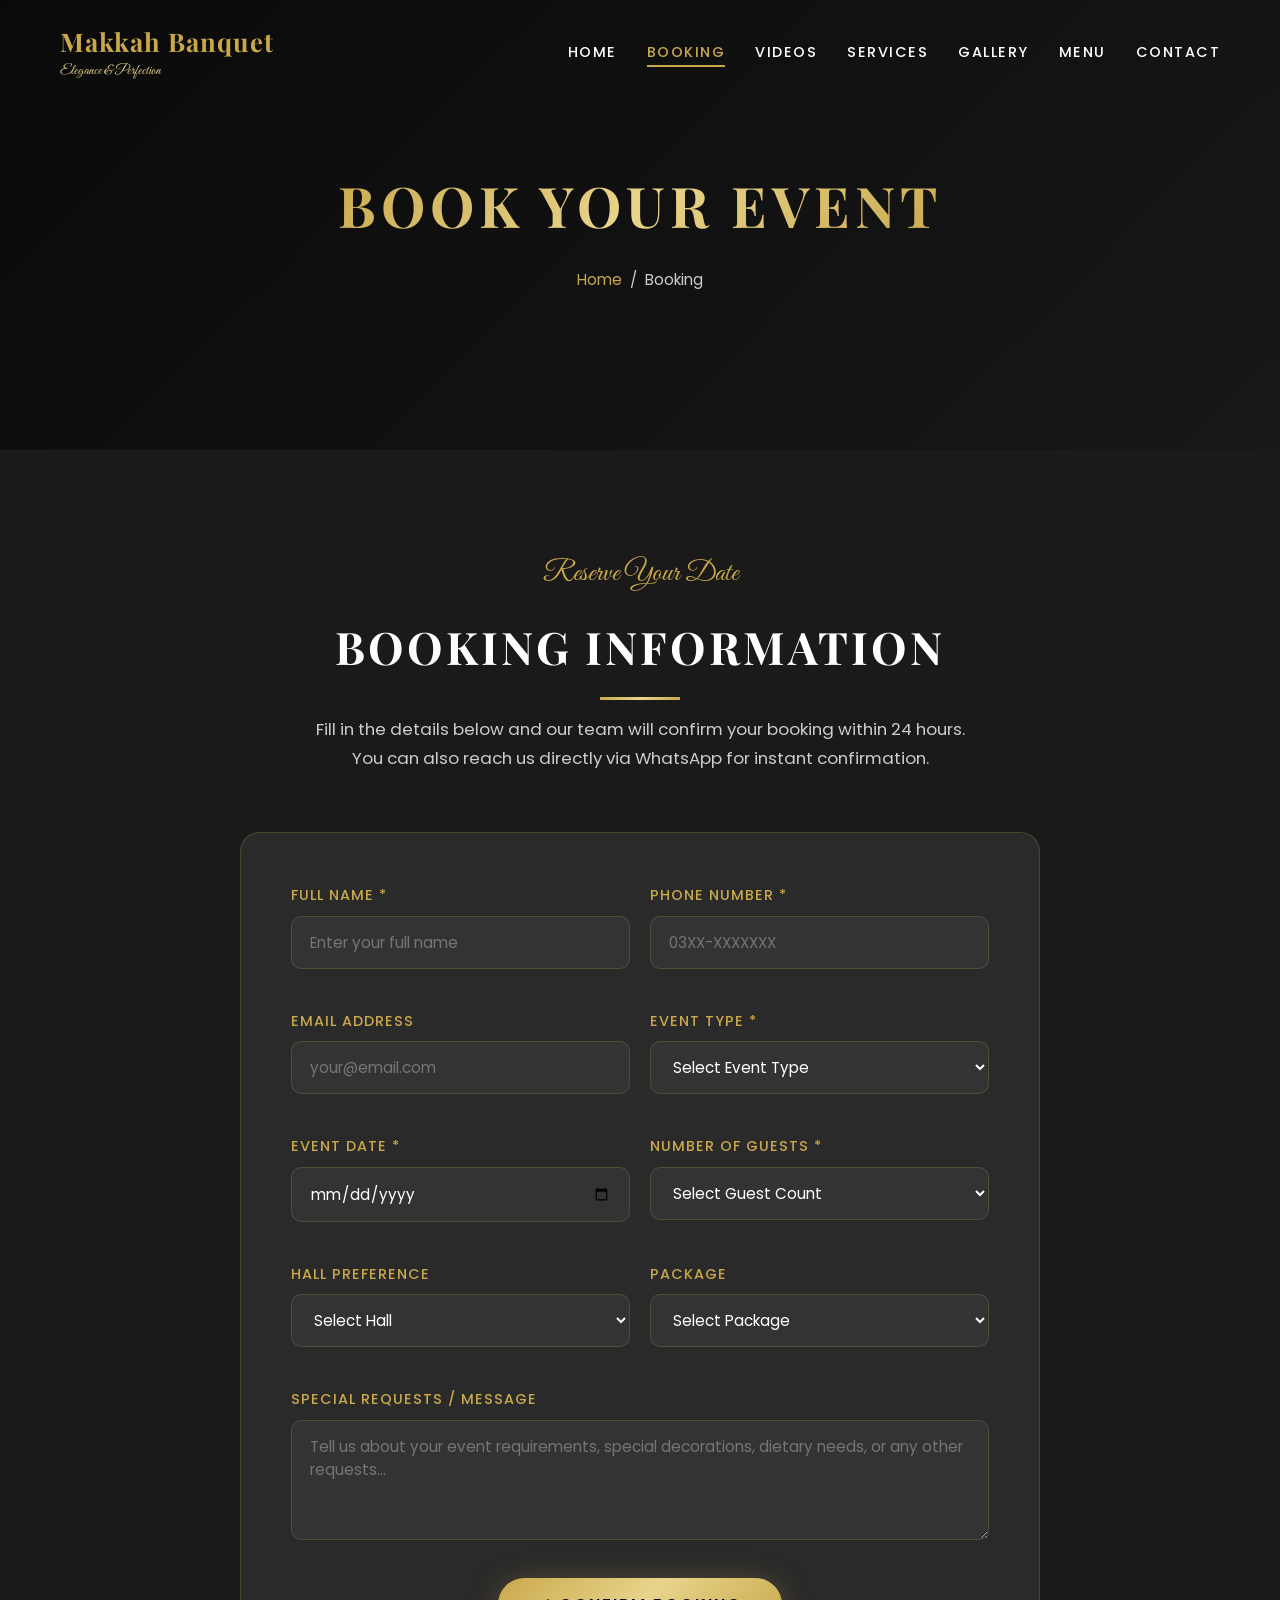
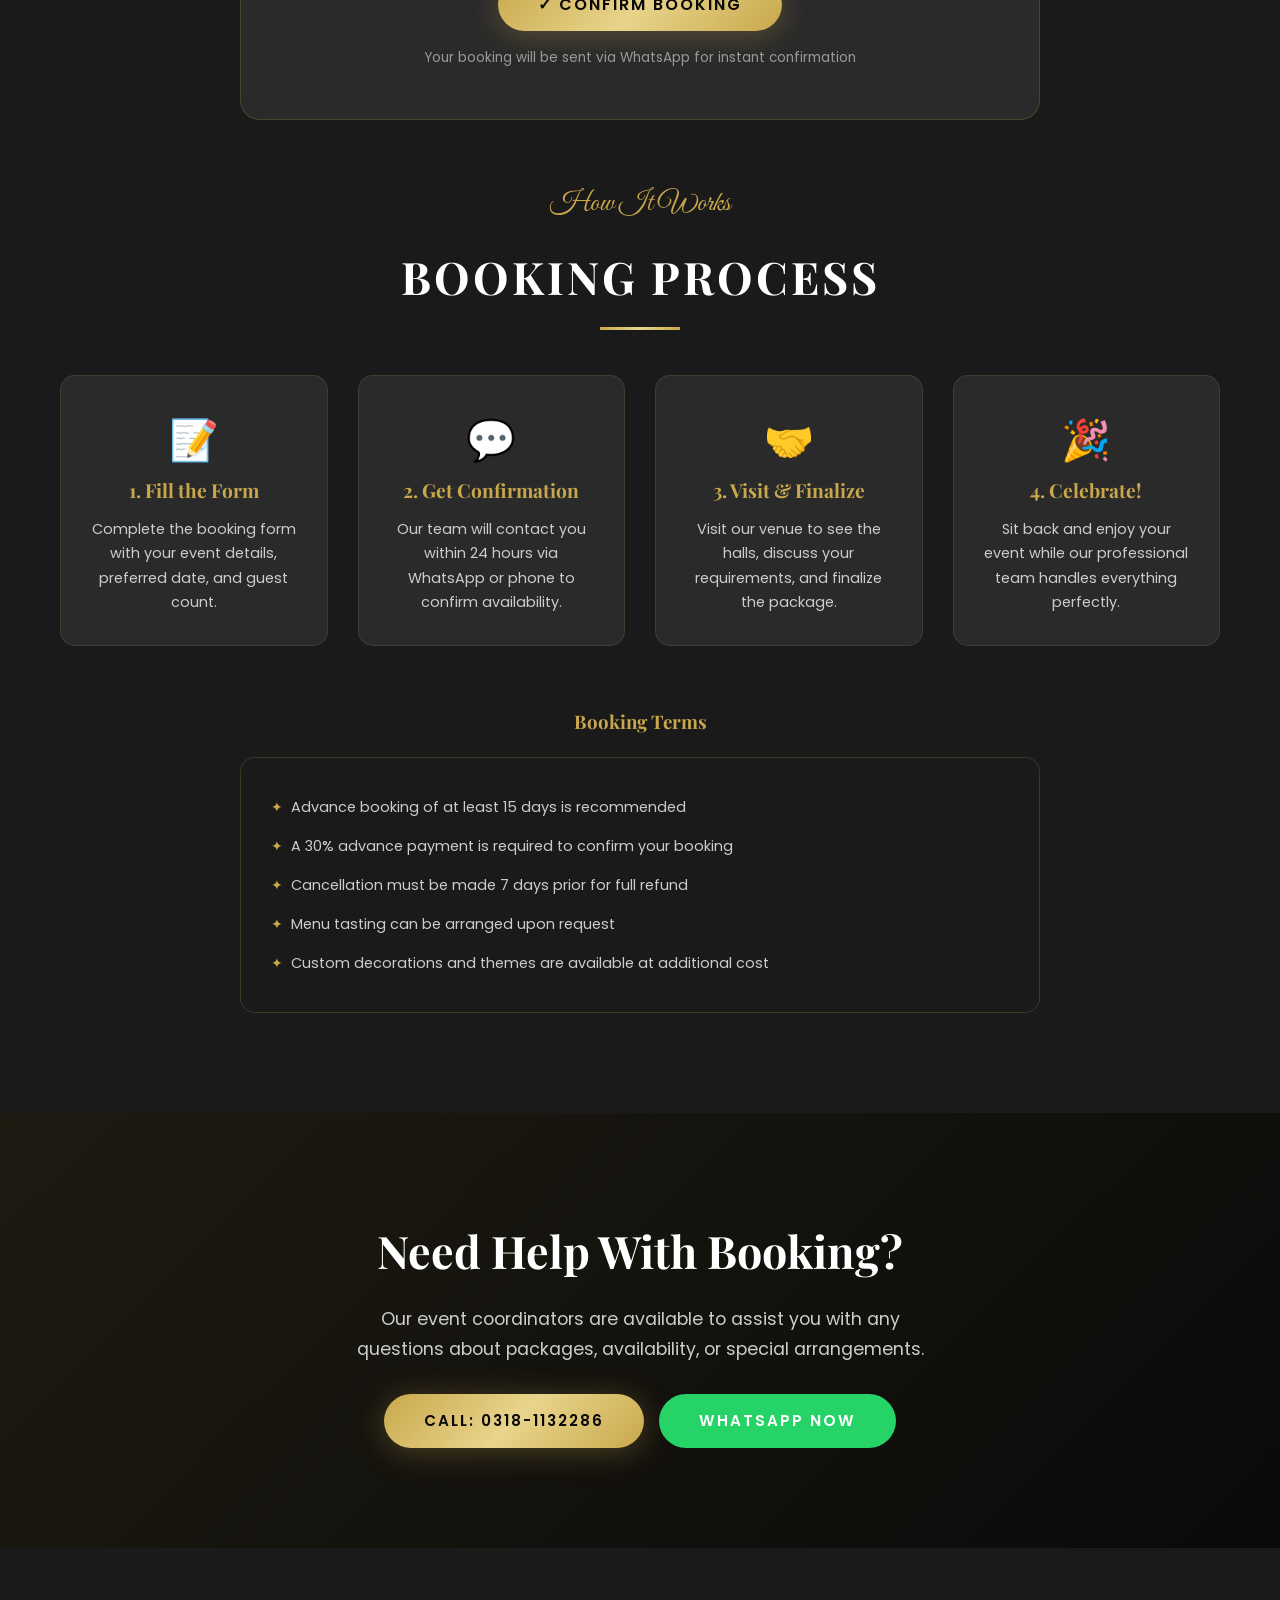
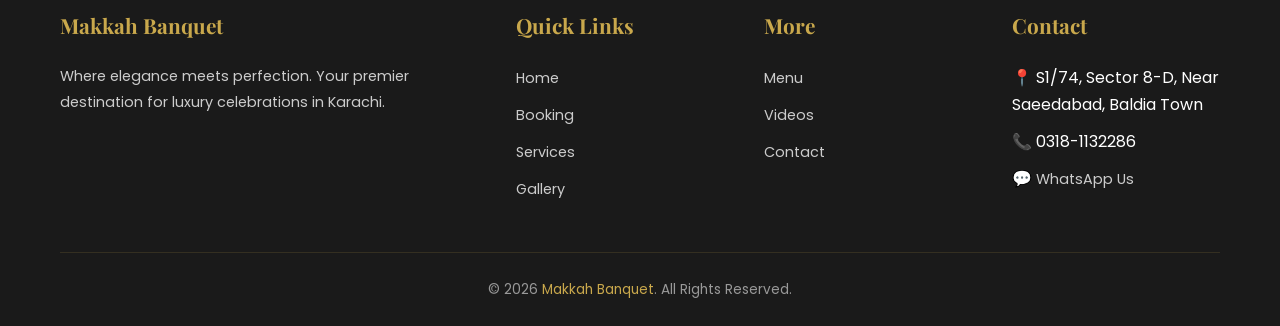
<file: booking.html>
<!DOCTYPE html>
<html lang="en">
<head>
  <meta charset="UTF-8">
  <meta name="viewport" content="width=device-width, initial-scale=1.0">
  <title>Book Your Event - Makkah Banquet | Best Banquet Hall in Karachi</title>
  <meta name="description" content="Book your dream wedding, walima, engagement or corporate event at Makkah Banquet Karachi. Best banquet hall in Baldia Town with luxury packages starting from 100 guests. Call 0318-1132286.">
  <meta name="keywords" content="book banquet hall Karachi, wedding booking Baldia Town, banquet reservation Karachi, event booking Gulshan-e-Ghazi, best banquet hall booking, Makkah Banquet booking, wedding venue reservation Pakistan">
  <meta name="robots" content="index, follow">
  <meta property="og:title" content="Book Your Event - Makkah Banquet Karachi">
  <meta property="og:description" content="Book your dream wedding or event at Karachi's finest banquet hall. Luxury packages for 100-500+ guests.">
  <meta property="og:type" content="website">
  <meta property="og:url" content="https://makkah-banquet.netlify.app/booking.html">
  <meta property="og:site_name" content="Makkah Banquet">
  <meta name="twitter:card" content="summary_large_image">
  <meta name="twitter:title" content="Book Your Event - Makkah Banquet Karachi">
  <meta name="twitter:description" content="Book luxury banquet hall for weddings & events in Karachi. Call 0318-1132286.">
  <link rel="canonical" href="https://makkah-banquet.netlify.app/booking.html">
  <link rel="stylesheet" href="css/style.css">
  <link rel="icon" href="data:image/svg+xml,<svg xmlns='http://www.w3.org/2000/svg' viewBox='0 0 100 100'><text y='.9em' font-size='90'>🏛️</text></svg>">
</head>
<body>

  <!-- Navigation -->
  <nav class="navbar scrolled">
    <div class="container">
      <a href="index.html" class="navbar-brand">
        <div>
          <span class="logo-text">Makkah Banquet</span>
          <span class="logo-sub">Elegance & Perfection</span>
        </div>
      </a>
      <ul class="nav-links">
        <li><a href="index.html">Home</a></li>
        <li><a href="booking.html" class="active">Booking</a></li>
        <li><a href="video.html">Videos</a></li>
        <li><a href="services.html">Services</a></li>
        <li><a href="gallery.html">Gallery</a></li>
        <li><a href="menu.html">Menu</a></li>
        <li><a href="contact.html">Contact</a></li>
      </ul>
      <div class="hamburger">
        <span></span>
        <span></span>
        <span></span>
      </div>
    </div>
  </nav>

  <!-- Page Hero -->
  <section class="page-hero">
    <div>
      <h1>Book Your Event</h1>
      <p class="breadcrumb"><a href="index.html">Home</a> &nbsp;/&nbsp; Booking</p>
    </div>
  </section>

  <!-- Booking Form Section -->
  <section class="booking-section section-padding">
    <div class="container">
      <div class="section-header fade-in">
        <span class="subtitle">Reserve Your Date</span>
        <h2>Booking Information</h2>
        <p>Fill in the details below and our team will confirm your booking within 24 hours. You can also reach us directly via WhatsApp for instant confirmation.</p>
      </div>

      <div class="booking-form-wrapper fade-in">
        <form id="bookingForm">
          <div class="form-row">
            <div class="form-group">
              <label>Full Name *</label>
              <input type="text" name="name" placeholder="Enter your full name" required>
            </div>
            <div class="form-group">
              <label>Phone Number *</label>
              <input type="tel" name="phone" placeholder="03XX-XXXXXXX" required>
            </div>
          </div>

          <div class="form-row">
            <div class="form-group">
              <label>Email Address</label>
              <input type="email" name="email" placeholder="your@email.com">
            </div>
            <div class="form-group">
              <label>Event Type *</label>
              <select name="eventType" required>
                <option value="">Select Event Type</option>
                <option value="Wedding">Wedding Ceremony</option>
                <option value="Walima">Walima Reception</option>
                <option value="Engagement">Engagement Party</option>
                <option value="Birthday">Birthday Celebration</option>
                <option value="Corporate">Corporate Event</option>
                <option value="Mehndi">Mehndi Function</option>
                <option value="Anniversary">Anniversary</option>
                <option value="Other">Other Event</option>
              </select>
            </div>
          </div>

          <div class="form-row">
            <div class="form-group">
              <label>Event Date *</label>
              <input type="date" name="date" required>
            </div>
            <div class="form-group">
              <label>Number of Guests *</label>
              <select name="guests" required>
                <option value="">Select Guest Count</option>
                <option value="50-100">50 - 100 Guests</option>
                <option value="100-200">100 - 200 Guests</option>
                <option value="200-300">200 - 300 Guests</option>
                <option value="300-500">300 - 500 Guests</option>
                <option value="500+">500+ Guests</option>
              </select>
            </div>
          </div>

          <div class="form-row">
            <div class="form-group">
              <label>Hall Preference</label>
              <select name="hall">
                <option value="">Select Hall</option>
                <option value="Grand Hall">Grand Hall (500+ Capacity)</option>
                <option value="Royal Hall">Royal Hall (300 Capacity)</option>
                <option value="Pearl Hall">Pearl Hall (150 Capacity)</option>
              </select>
            </div>
            <div class="form-group">
              <label>Package</label>
              <select name="package">
                <option value="">Select Package</option>
                <option value="Silver">Silver Package</option>
                <option value="Gold">Gold Package</option>
                <option value="Platinum">Platinum Package (Premium)</option>
                <option value="Custom">Custom Package</option>
              </select>
            </div>
          </div>

          <div class="form-group">
            <label>Special Requests / Message</label>
            <textarea name="message" placeholder="Tell us about your event requirements, special decorations, dietary needs, or any other requests..."></textarea>
          </div>

          <div style="text-align:center; margin-top:30px;">
            <button type="submit" class="btn btn-primary" style="min-width:250px; font-size:1rem;">
              ✓ Confirm Booking
            </button>
            <p style="color:#999; font-size:0.85rem; margin-top:15px;">
              Your booking will be sent via WhatsApp for instant confirmation
            </p>
          </div>
        </form>
      </div>

      <!-- Booking Info Cards -->
      <div class="booking-info">
        <div class="section-header fade-in">
          <span class="subtitle">How It Works</span>
          <h2>Booking Process</h2>
        </div>
        <div class="booking-info-grid">
          <div class="booking-info-card fade-in">
            <span class="icon">📝</span>
            <h4>1. Fill the Form</h4>
            <p>Complete the booking form with your event details, preferred date, and guest count.</p>
          </div>
          <div class="booking-info-card fade-in">
            <span class="icon">💬</span>
            <h4>2. Get Confirmation</h4>
            <p>Our team will contact you within 24 hours via WhatsApp or phone to confirm availability.</p>
          </div>
          <div class="booking-info-card fade-in">
            <span class="icon">🤝</span>
            <h4>3. Visit & Finalize</h4>
            <p>Visit our venue to see the halls, discuss your requirements, and finalize the package.</p>
          </div>
          <div class="booking-info-card fade-in">
            <span class="icon">🎉</span>
            <h4>4. Celebrate!</h4>
            <p>Sit back and enjoy your event while our professional team handles everything perfectly.</p>
          </div>
        </div>
      </div>

      <!-- Terms -->
      <div style="max-width:800px; margin:60px auto 0; text-align:center;" class="fade-in">
        <h3 style="font-family:'Playfair Display',serif; color:#c9a84c; margin-bottom:20px;">Booking Terms</h3>
        <div style="background:#1a1a1a; border:1px solid rgba(201,168,76,0.2); border-radius:15px; padding:30px; text-align:left;">
          <ul style="color:#ccc; font-size:0.9rem; line-height:2;">
            <li style="padding:5px 0; padding-left:20px; position:relative;">
              <span style="position:absolute;left:0;color:#c9a84c;">✦</span> Advance booking of at least 15 days is recommended
            </li>
            <li style="padding:5px 0; padding-left:20px; position:relative;">
              <span style="position:absolute;left:0;color:#c9a84c;">✦</span> A 30% advance payment is required to confirm your booking
            </li>
            <li style="padding:5px 0; padding-left:20px; position:relative;">
              <span style="position:absolute;left:0;color:#c9a84c;">✦</span> Cancellation must be made 7 days prior for full refund
            </li>
            <li style="padding:5px 0; padding-left:20px; position:relative;">
              <span style="position:absolute;left:0;color:#c9a84c;">✦</span> Menu tasting can be arranged upon request
            </li>
            <li style="padding:5px 0; padding-left:20px; position:relative;">
              <span style="position:absolute;left:0;color:#c9a84c;">✦</span> Custom decorations and themes are available at additional cost
            </li>
          </ul>
        </div>
      </div>
    </div>
  </section>

  <!-- CTA -->
  <section class="cta-section">
    <div class="container">
      <h2>Need Help With Booking?</h2>
      <p>Our event coordinators are available to assist you with any questions about packages, availability, or special arrangements.</p>
      <div style="display:flex; gap:15px; justify-content:center; flex-wrap:wrap; margin-top:20px;">
        <a href="tel:03181132286" class="btn btn-primary">Call: 0318-1132286</a>
        <a href="https://wa.me/923181132286" target="_blank" class="btn btn-whatsapp">WhatsApp Now</a>
      </div>
    </div>
  </section>

  <!-- Footer -->
  <footer class="footer">
    <div class="container">
      <div class="footer-grid">
        <div class="footer-col">
          <h3>Makkah Banquet</h3>
          <p>Where elegance meets perfection. Your premier destination for luxury celebrations in Karachi.</p>
        </div>
        <div class="footer-col">
          <h3>Quick Links</h3>
          <ul>
            <li><a href="index.html">Home</a></li>
            <li><a href="booking.html">Booking</a></li>
            <li><a href="services.html">Services</a></li>
            <li><a href="gallery.html">Gallery</a></li>
          </ul>
        </div>
        <div class="footer-col">
          <h3>More</h3>
          <ul>
            <li><a href="menu.html">Menu</a></li>
            <li><a href="video.html">Videos</a></li>
            <li><a href="contact.html">Contact</a></li>
          </ul>
        </div>
        <div class="footer-col">
          <h3>Contact</h3>
          <ul>
            <li>📍 S1/74, Sector 8-D, Near Saeedabad, Baldia Town</li>
            <li>📞 0318-1132286</li>
            <li>💬 <a href="https://wa.me/923181132286" target="_blank">WhatsApp Us</a></li>
          </ul>
        </div>
      </div>
      <div class="footer-bottom">
        <p>&copy; 2026 <span>Makkah Banquet</span>. All Rights Reserved.</p>
      </div>
    </div>
  </footer>

  <script src="js/main.js"></script>
</body>
</html>
</file>
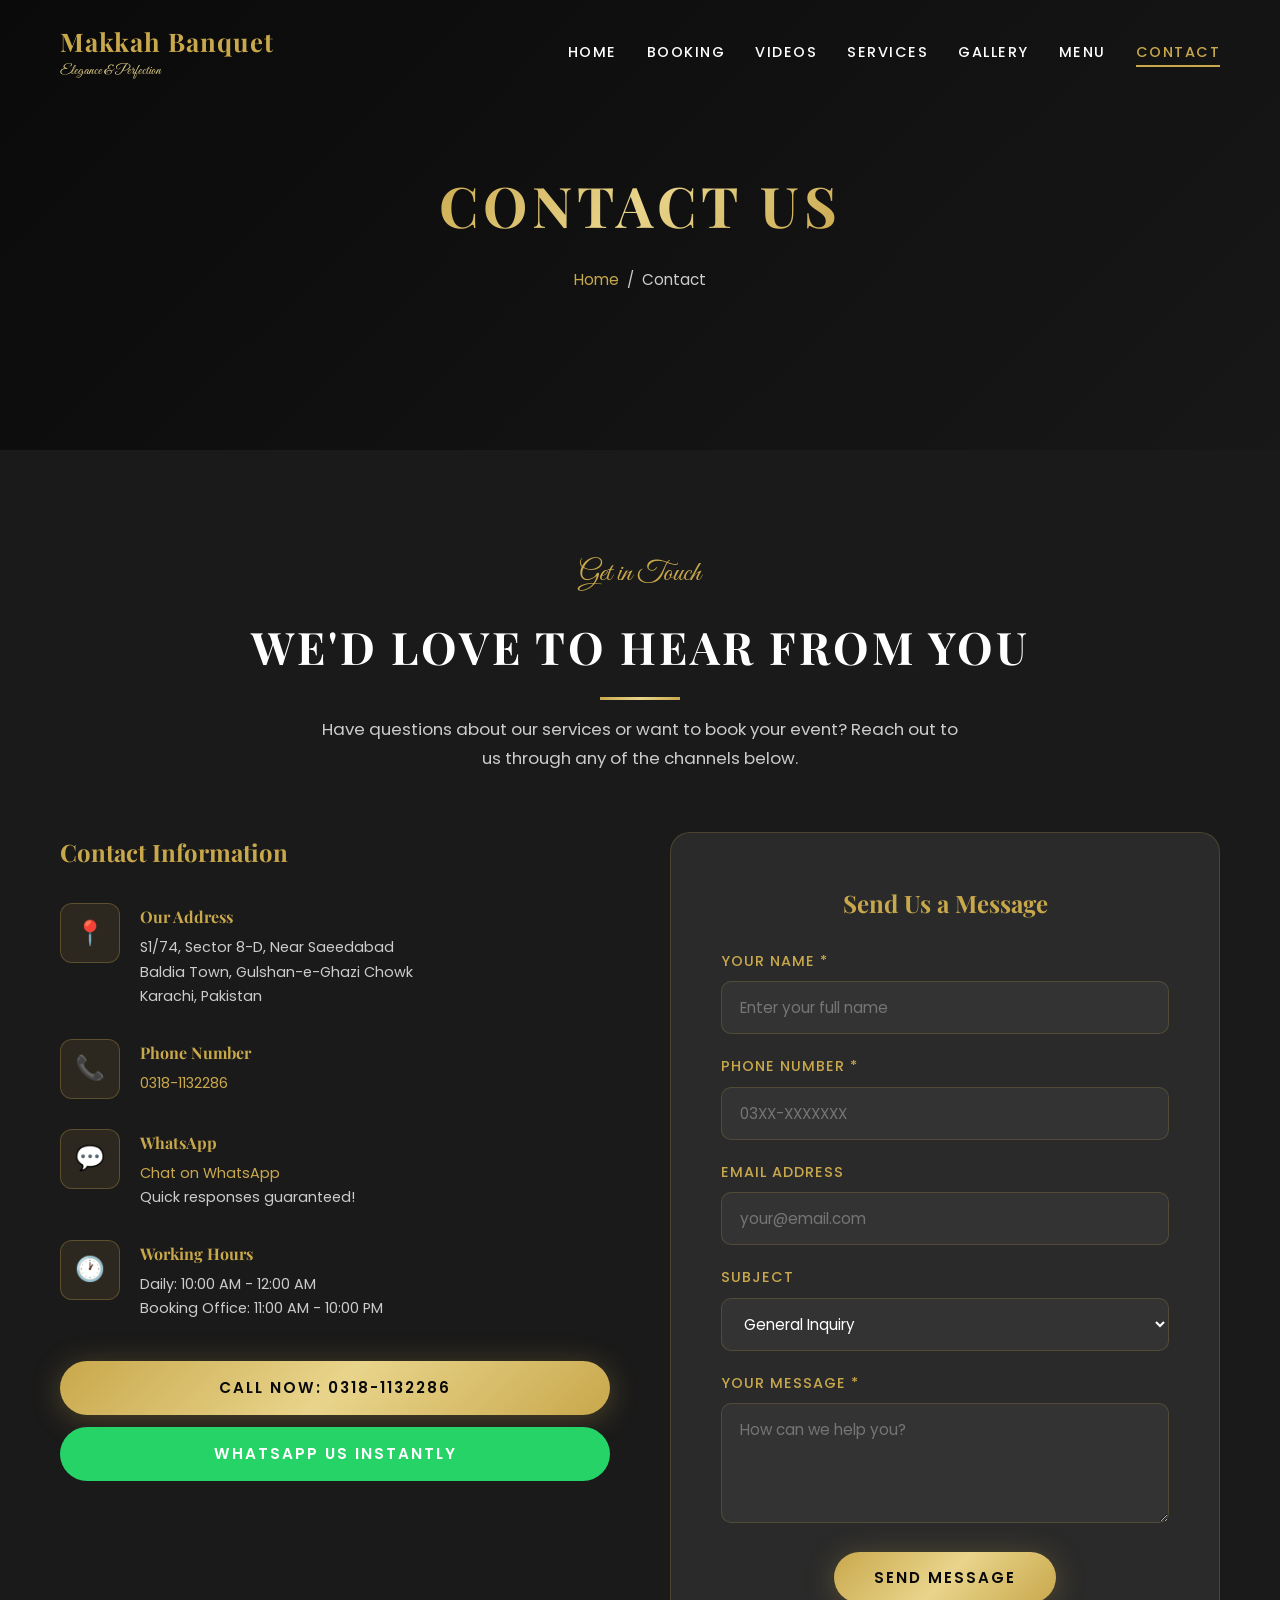
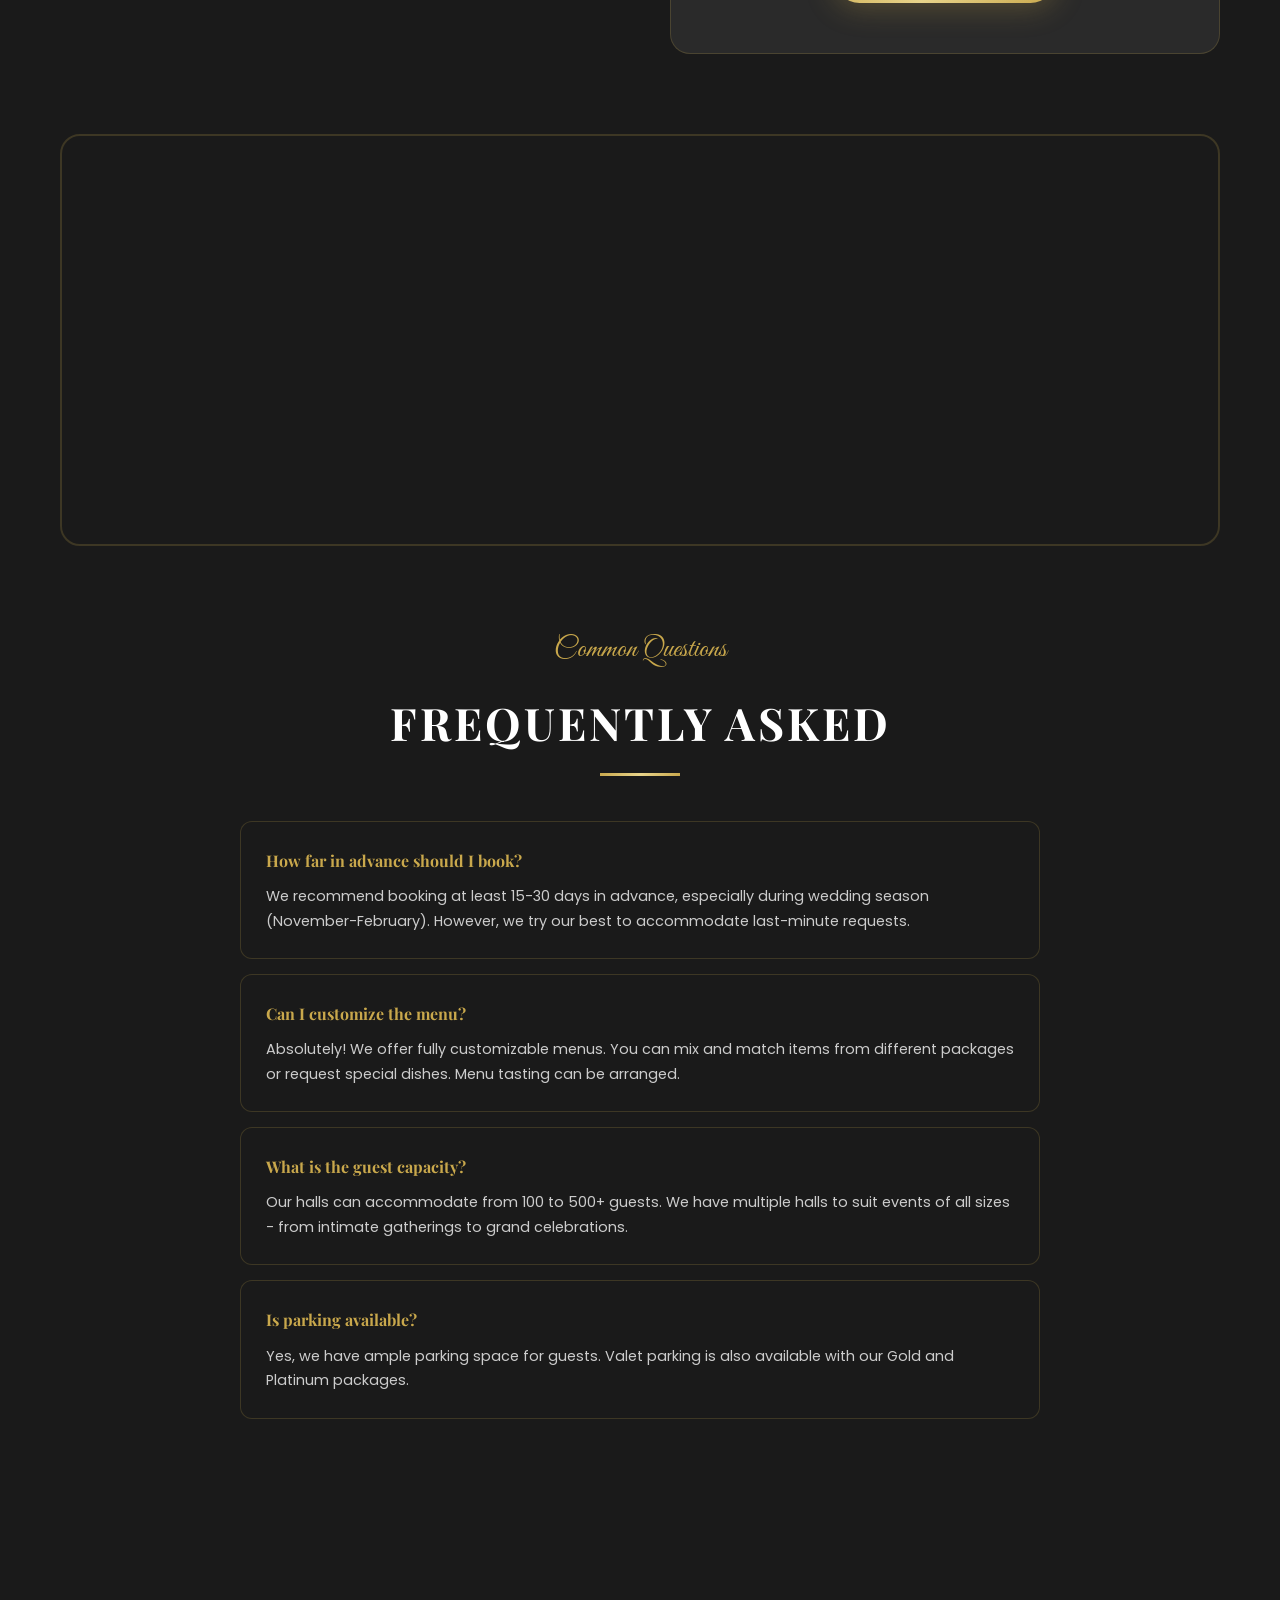
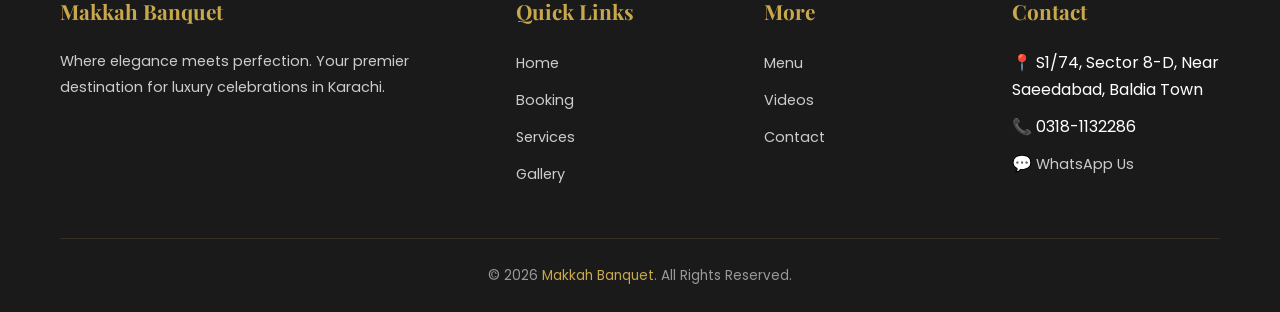
<file: contact.html>
<!DOCTYPE html>
<html lang="en">
<head>
  <meta charset="UTF-8">
  <meta name="viewport" content="width=device-width, initial-scale=1.0">
  <title>Contact Makkah Banquet | Best Banquet Hall in Baldia Town Karachi</title>
  <meta name="description" content="Contact Makkah Banquet for event bookings & inquiries. Located at S1/74, Sector 8-D, Baldia Town, Karachi. Call 0318-1132286 or WhatsApp for instant response. Best banquet hall near Saeedabad.">
  <meta name="keywords" content="contact Makkah Banquet, banquet hall Baldia Town address, banquet hall phone number Karachi, wedding hall contact Karachi, Makkah Banquet location, banquet hall near Saeedabad, Gulshan-e-Ghazi banquet">
  <meta name="robots" content="index, follow">
  <meta property="og:title" content="Contact Makkah Banquet - Karachi's Premier Banquet Hall">
  <meta property="og:description" content="Reach us at S1/74, Sector 8-D, Baldia Town, Karachi. Call 0318-1132286 for bookings.">
  <meta property="og:type" content="website">
  <meta property="og:url" content="https://makkah-banquet.netlify.app/contact.html">
  <meta property="og:site_name" content="Makkah Banquet">
  <meta name="twitter:card" content="summary_large_image">
  <meta name="twitter:title" content="Contact Makkah Banquet Karachi">
  <meta name="twitter:description" content="Book your event today. Call 0318-1132286 or visit us in Baldia Town, Karachi.">
  <link rel="canonical" href="https://makkah-banquet.netlify.app/contact.html">
  <link rel="stylesheet" href="css/style.css">
  <link rel="icon" href="data:image/svg+xml,<svg xmlns='http://www.w3.org/2000/svg' viewBox='0 0 100 100'><text y='.9em' font-size='90'>🏛️</text></svg>">

  <!-- FAQ Structured Data for Google -->
  <script type="application/ld+json">
  {
    "@context": "https://schema.org",
    "@type": "FAQPage",
    "mainEntity": [
      {
        "@type": "Question",
        "name": "How far in advance should I book Makkah Banquet?",
        "acceptedAnswer": {
          "@type": "Answer",
          "text": "We recommend booking at least 15-30 days in advance, especially during wedding season (November-February). However, we try our best to accommodate last-minute requests."
        }
      },
      {
        "@type": "Question",
        "name": "Can I customize the menu at Makkah Banquet?",
        "acceptedAnswer": {
          "@type": "Answer",
          "text": "Absolutely! We offer fully customizable menus. You can mix and match items from different packages or request special dishes. Menu tasting can be arranged."
        }
      },
      {
        "@type": "Question",
        "name": "What is the guest capacity of Makkah Banquet?",
        "acceptedAnswer": {
          "@type": "Answer",
          "text": "Our halls can accommodate from 100 to 500+ guests. We have multiple halls to suit events of all sizes - from intimate gatherings to grand celebrations."
        }
      },
      {
        "@type": "Question",
        "name": "Is parking available at Makkah Banquet?",
        "acceptedAnswer": {
          "@type": "Answer",
          "text": "Yes, we have ample parking space for guests. Valet parking is also available with our Gold and Platinum packages."
        }
      }
    ]
  }
  </script>
</head>
<body>

  <!-- Navigation -->
  <nav class="navbar scrolled">
    <div class="container">
      <a href="index.html" class="navbar-brand">
        <div>
          <span class="logo-text">Makkah Banquet</span>
          <span class="logo-sub">Elegance & Perfection</span>
        </div>
      </a>
      <ul class="nav-links">
        <li><a href="index.html">Home</a></li>
        <li><a href="booking.html">Booking</a></li>
        <li><a href="video.html">Videos</a></li>
        <li><a href="services.html">Services</a></li>
        <li><a href="gallery.html">Gallery</a></li>
        <li><a href="menu.html">Menu</a></li>
        <li><a href="contact.html" class="active">Contact</a></li>
      </ul>
      <div class="hamburger">
        <span></span>
        <span></span>
        <span></span>
      </div>
    </div>
  </nav>

  <!-- Page Hero -->
  <section class="page-hero">
    <div>
      <h1>Contact Us</h1>
      <p class="breadcrumb"><a href="index.html">Home</a> &nbsp;/&nbsp; Contact</p>
    </div>
  </section>

  <!-- Contact Section -->
  <section class="contact-section section-padding">
    <div class="container">
      <div class="section-header fade-in">
        <span class="subtitle">Get in Touch</span>
        <h2>We'd Love to Hear From You</h2>
        <p>Have questions about our services or want to book your event? Reach out to us through any of the channels below.</p>
      </div>

      <div class="contact-grid">
        <!-- Contact Info -->
        <div class="slide-left">
          <h3 style="font-family:'Playfair Display',serif; color:#c9a84c; font-size:1.5rem; margin-bottom:30px;">Contact Information</h3>

          <div class="contact-info-list">
            <div class="contact-info-item">
              <div class="icon-box">📍</div>
              <div>
                <h4>Our Address</h4>
                <p>S1/74, Sector 8-D, Near Saeedabad<br>Baldia Town, Gulshan-e-Ghazi Chowk<br>Karachi, Pakistan</p>
              </div>
            </div>

            <div class="contact-info-item">
              <div class="icon-box">📞</div>
              <div>
                <h4>Phone Number</h4>
                <p><a href="tel:03181132286" style="color:#c9a84c;">0318-1132286</a></p>
              </div>
            </div>

            <div class="contact-info-item">
              <div class="icon-box">💬</div>
              <div>
                <h4>WhatsApp</h4>
                <p><a href="https://wa.me/923181132286" target="_blank" style="color:#c9a84c;">Chat on WhatsApp</a></p>
                <p>Quick responses guaranteed!</p>
              </div>
            </div>

            <div class="contact-info-item">
              <div class="icon-box">🕐</div>
              <div>
                <h4>Working Hours</h4>
                <p>Daily: 10:00 AM - 12:00 AM<br>Booking Office: 11:00 AM - 10:00 PM</p>
              </div>
            </div>
          </div>

          <!-- Quick Action Buttons -->
          <div style="margin-top:40px; display:flex; flex-direction:column; gap:12px;">
            <a href="tel:03181132286" class="btn btn-primary" style="text-align:center;">Call Now: 0318-1132286</a>
            <a href="https://wa.me/923181132286" target="_blank" class="btn btn-whatsapp" style="text-align:center;">WhatsApp Us Instantly</a>
          </div>
        </div>

        <!-- Contact Form -->
        <div class="slide-right">
          <div class="booking-form-wrapper">
            <h3 style="font-family:'Playfair Display',serif; color:#c9a84c; font-size:1.5rem; margin-bottom:25px; text-align:center;">Send Us a Message</h3>
            <form id="contactForm">
              <div class="form-group">
                <label>Your Name *</label>
                <input type="text" name="name" placeholder="Enter your full name" required>
              </div>
              <div class="form-group">
                <label>Phone Number *</label>
                <input type="tel" name="phone" placeholder="03XX-XXXXXXX" required>
              </div>
              <div class="form-group">
                <label>Email Address</label>
                <input type="email" name="email" placeholder="your@email.com">
              </div>
              <div class="form-group">
                <label>Subject</label>
                <select name="subject">
                  <option value="General Inquiry">General Inquiry</option>
                  <option value="Booking Question">Booking Question</option>
                  <option value="Package Information">Package Information</option>
                  <option value="Venue Visit">Schedule a Venue Visit</option>
                  <option value="Feedback">Feedback</option>
                </select>
              </div>
              <div class="form-group">
                <label>Your Message *</label>
                <textarea name="message" placeholder="How can we help you?" required></textarea>
              </div>
              <div style="text-align:center;">
                <button type="submit" class="btn btn-primary" style="min-width:200px;">Send Message</button>
              </div>
            </form>
          </div>
        </div>
      </div>

      <!-- Map Section -->
      <div class="map-wrapper fade-in" style="margin-top:80px;">
        <iframe
          src="https://www.google.com/maps/embed?pb=!1m18!1m12!1m3!1d14481.12!2d66.98!3d24.93!2m3!1f0!2f0!3f0!3m2!1i1024!2i768!4f13.1!3m3!1m2!1s0x3eb33e6e8e0f0001%3A0x1234567890abcdef!2sBaldia%20Town%2C%20Karachi!5e0!3m2!1sen!2spk!4v1700000000000"
          allowfullscreen=""
          loading="lazy">
        </iframe>
      </div>

      <!-- FAQ Section -->
      <div style="margin-top:80px;">
        <div class="section-header fade-in">
          <span class="subtitle">Common Questions</span>
          <h2>Frequently Asked</h2>
        </div>
        <div style="max-width:800px; margin:0 auto;">
          <div class="fade-in" style="background:#1a1a1a; border:1px solid rgba(201,168,76,0.2); border-radius:12px; padding:25px; margin-bottom:15px;">
            <h4 style="font-family:'Playfair Display',serif; color:#c9a84c; margin-bottom:10px;">How far in advance should I book?</h4>
            <p style="color:#ccc; font-size:0.9rem;">We recommend booking at least 15-30 days in advance, especially during wedding season (November-February). However, we try our best to accommodate last-minute requests.</p>
          </div>
          <div class="fade-in" style="background:#1a1a1a; border:1px solid rgba(201,168,76,0.2); border-radius:12px; padding:25px; margin-bottom:15px;">
            <h4 style="font-family:'Playfair Display',serif; color:#c9a84c; margin-bottom:10px;">Can I customize the menu?</h4>
            <p style="color:#ccc; font-size:0.9rem;">Absolutely! We offer fully customizable menus. You can mix and match items from different packages or request special dishes. Menu tasting can be arranged.</p>
          </div>
          <div class="fade-in" style="background:#1a1a1a; border:1px solid rgba(201,168,76,0.2); border-radius:12px; padding:25px; margin-bottom:15px;">
            <h4 style="font-family:'Playfair Display',serif; color:#c9a84c; margin-bottom:10px;">What is the guest capacity?</h4>
            <p style="color:#ccc; font-size:0.9rem;">Our halls can accommodate from 100 to 500+ guests. We have multiple halls to suit events of all sizes - from intimate gatherings to grand celebrations.</p>
          </div>
          <div class="fade-in" style="background:#1a1a1a; border:1px solid rgba(201,168,76,0.2); border-radius:12px; padding:25px; margin-bottom:15px;">
            <h4 style="font-family:'Playfair Display',serif; color:#c9a84c; margin-bottom:10px;">Is parking available?</h4>
            <p style="color:#ccc; font-size:0.9rem;">Yes, we have ample parking space for guests. Valet parking is also available with our Gold and Platinum packages.</p>
          </div>
        </div>
      </div>
    </div>
  </section>

  <!-- Footer -->
  <footer class="footer">
    <div class="container">
      <div class="footer-grid">
        <div class="footer-col">
          <h3>Makkah Banquet</h3>
          <p>Where elegance meets perfection. Your premier destination for luxury celebrations in Karachi.</p>
        </div>
        <div class="footer-col">
          <h3>Quick Links</h3>
          <ul>
            <li><a href="index.html">Home</a></li>
            <li><a href="booking.html">Booking</a></li>
            <li><a href="services.html">Services</a></li>
            <li><a href="gallery.html">Gallery</a></li>
          </ul>
        </div>
        <div class="footer-col">
          <h3>More</h3>
          <ul>
            <li><a href="menu.html">Menu</a></li>
            <li><a href="video.html">Videos</a></li>
            <li><a href="contact.html">Contact</a></li>
          </ul>
        </div>
        <div class="footer-col">
          <h3>Contact</h3>
          <ul>
            <li>📍 S1/74, Sector 8-D, Near Saeedabad, Baldia Town</li>
            <li>📞 0318-1132286</li>
            <li>💬 <a href="https://wa.me/923181132286" target="_blank">WhatsApp Us</a></li>
          </ul>
        </div>
      </div>
      <div class="footer-bottom">
        <p>&copy; 2026 <span>Makkah Banquet</span>. All Rights Reserved.</p>
      </div>
    </div>
  </footer>

  <script src="js/main.js"></script>
</body>
</html>
</file>
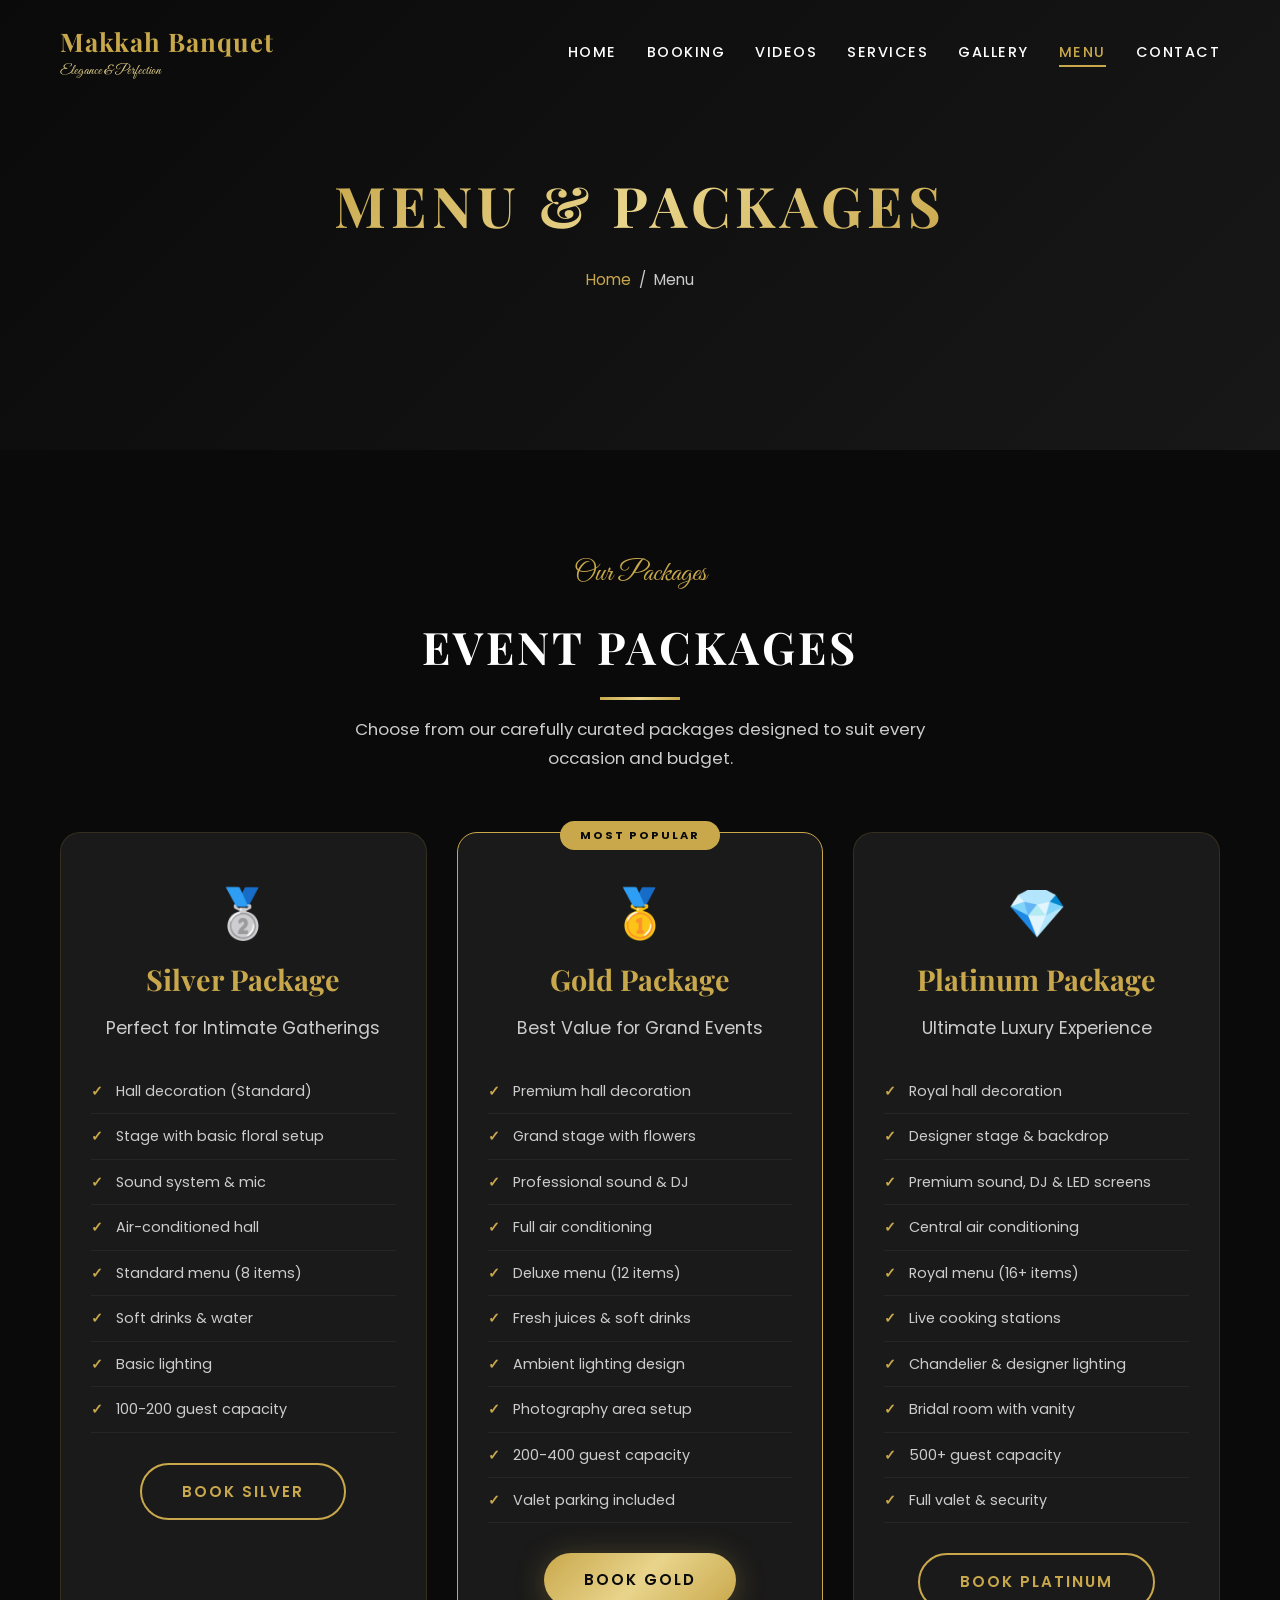
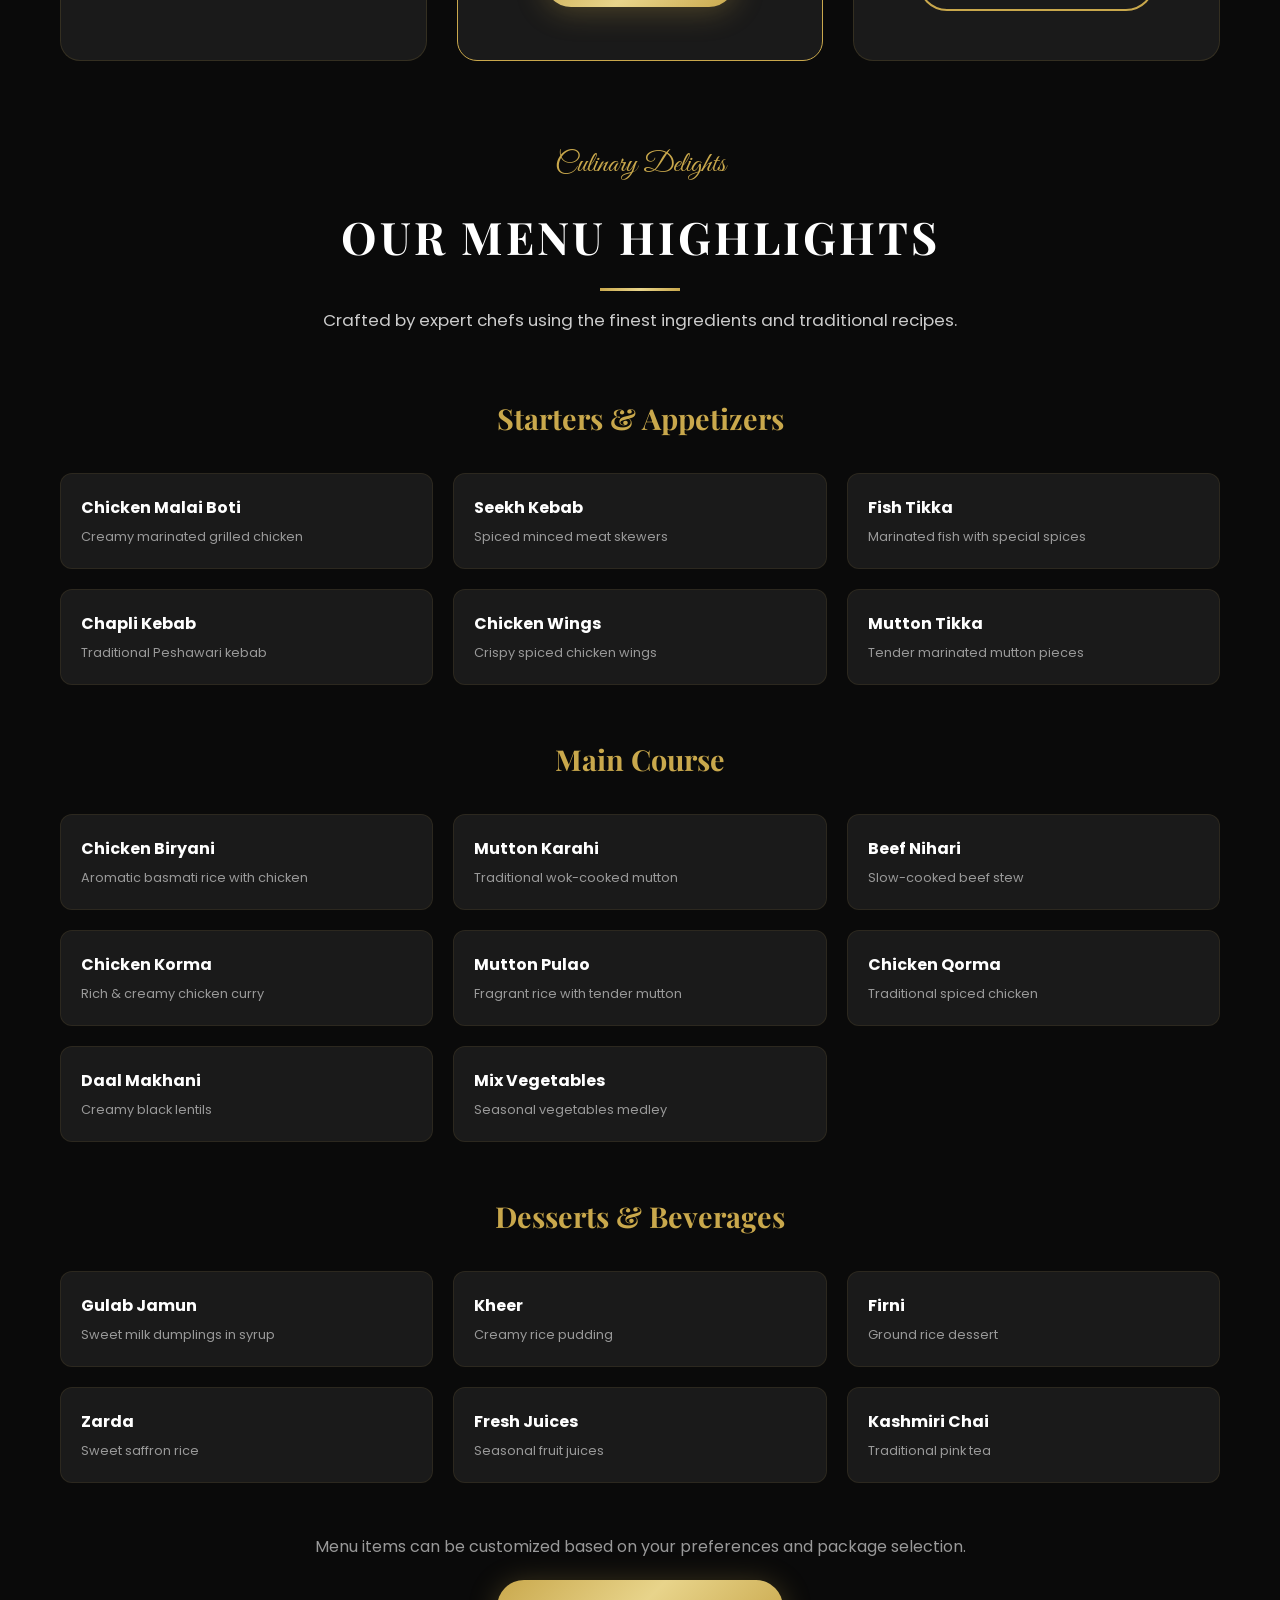
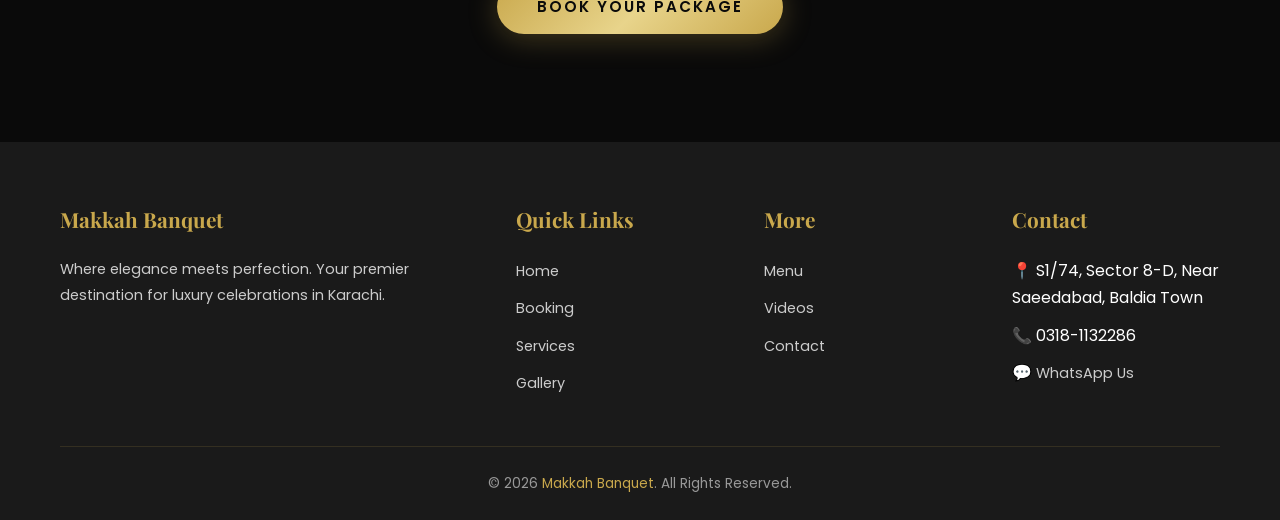
<file: menu.html>
<!DOCTYPE html>
<html lang="en">
<head>
  <meta charset="UTF-8">
  <meta name="viewport" content="width=device-width, initial-scale=1.0">
  <title>Menu & Packages - Makkah Banquet | Wedding Food Packages Karachi</title>
  <meta name="description" content="Explore premium wedding & event food packages at Makkah Banquet Karachi. Silver, Gold & Platinum packages with biryani, karahi, BBQ, desserts. Best banquet food in Baldia Town. 100-500+ guests.">
  <meta name="keywords" content="banquet menu Karachi, wedding food packages, banquet hall packages Baldia Town, catering services Karachi, Makkah Banquet menu, wedding biryani Karachi, event food packages Pakistan, best banquet food Karachi">
  <meta name="robots" content="index, follow">
  <meta property="og:title" content="Menu & Food Packages - Makkah Banquet Karachi">
  <meta property="og:description" content="Silver, Gold & Platinum event packages with delicious Pakistani cuisine. Best banquet food in Karachi.">
  <meta property="og:type" content="website">
  <meta property="og:url" content="https://makkah-banquet.netlify.app/menu.html">
  <meta property="og:site_name" content="Makkah Banquet">
  <meta name="twitter:card" content="summary_large_image">
  <meta name="twitter:title" content="Menu & Packages - Makkah Banquet Karachi">
  <meta name="twitter:description" content="Premium wedding food packages with traditional Pakistani cuisine. Book now!">
  <link rel="canonical" href="https://makkah-banquet.netlify.app/menu.html">
  <link rel="stylesheet" href="css/style.css">
  <link rel="icon" href="data:image/svg+xml,<svg xmlns='http://www.w3.org/2000/svg' viewBox='0 0 100 100'><text y='.9em' font-size='90'>🏛️</text></svg>">
</head>
<body>

  <!-- Navigation -->
  <nav class="navbar scrolled">
    <div class="container">
      <a href="index.html" class="navbar-brand">
        <div>
          <span class="logo-text">Makkah Banquet</span>
          <span class="logo-sub">Elegance & Perfection</span>
        </div>
      </a>
      <ul class="nav-links">
        <li><a href="index.html">Home</a></li>
        <li><a href="booking.html">Booking</a></li>
        <li><a href="video.html">Videos</a></li>
        <li><a href="services.html">Services</a></li>
        <li><a href="gallery.html">Gallery</a></li>
        <li><a href="menu.html" class="active">Menu</a></li>
        <li><a href="contact.html">Contact</a></li>
      </ul>
      <div class="hamburger">
        <span></span>
        <span></span>
        <span></span>
      </div>
    </div>
  </nav>

  <!-- Page Hero -->
  <section class="page-hero">
    <div>
      <h1>Menu & Packages</h1>
      <p class="breadcrumb"><a href="index.html">Home</a> &nbsp;/&nbsp; Menu</p>
    </div>
  </section>

  <!-- Packages Section -->
  <section class="menu-section section-padding">
    <div class="container">
      <div class="section-header fade-in">
        <span class="subtitle">Our Packages</span>
        <h2>Event Packages</h2>
        <p>Choose from our carefully curated packages designed to suit every occasion and budget.</p>
      </div>

      <div class="packages-grid">
        <!-- Silver -->
        <div class="package-card fade-in">
          <span class="package-icon">🥈</span>
          <h3>Silver Package</h3>
          <p class="price">Perfect for Intimate Gatherings</p>
          <ul>
            <li>Hall decoration (Standard)</li>
            <li>Stage with basic floral setup</li>
            <li>Sound system & mic</li>
            <li>Air-conditioned hall</li>
            <li>Standard menu (8 items)</li>
            <li>Soft drinks & water</li>
            <li>Basic lighting</li>
            <li>100-200 guest capacity</li>
          </ul>
          <a href="booking.html" class="btn btn-outline">Book Silver</a>
        </div>

        <!-- Gold -->
        <div class="package-card featured fade-in">
          <span class="package-icon">🥇</span>
          <h3>Gold Package</h3>
          <p class="price">Best Value for Grand Events</p>
          <ul>
            <li>Premium hall decoration</li>
            <li>Grand stage with flowers</li>
            <li>Professional sound & DJ</li>
            <li>Full air conditioning</li>
            <li>Deluxe menu (12 items)</li>
            <li>Fresh juices & soft drinks</li>
            <li>Ambient lighting design</li>
            <li>Photography area setup</li>
            <li>200-400 guest capacity</li>
            <li>Valet parking included</li>
          </ul>
          <a href="booking.html" class="btn btn-primary">Book Gold</a>
        </div>

        <!-- Platinum -->
        <div class="package-card fade-in">
          <span class="package-icon">💎</span>
          <h3>Platinum Package</h3>
          <p class="price">Ultimate Luxury Experience</p>
          <ul>
            <li>Royal hall decoration</li>
            <li>Designer stage & backdrop</li>
            <li>Premium sound, DJ & LED screens</li>
            <li>Central air conditioning</li>
            <li>Royal menu (16+ items)</li>
            <li>Live cooking stations</li>
            <li>Chandelier & designer lighting</li>
            <li>Bridal room with vanity</li>
            <li>500+ guest capacity</li>
            <li>Full valet & security</li>
          </ul>
          <a href="booking.html" class="btn btn-outline">Book Platinum</a>
        </div>
      </div>

      <!-- Menu Items -->
      <div style="margin-top:80px;">
        <div class="section-header fade-in">
          <span class="subtitle">Culinary Delights</span>
          <h2>Our Menu Highlights</h2>
          <p>Crafted by expert chefs using the finest ingredients and traditional recipes.</p>
        </div>

        <!-- Starters -->
        <div class="menu-category fade-in">
          <h3>Starters & Appetizers</h3>
          <div class="menu-items-grid">
            <div class="menu-item"><div><h4>Chicken Malai Boti</h4><p>Creamy marinated grilled chicken</p></div></div>
            <div class="menu-item"><div><h4>Seekh Kebab</h4><p>Spiced minced meat skewers</p></div></div>
            <div class="menu-item"><div><h4>Fish Tikka</h4><p>Marinated fish with special spices</p></div></div>
            <div class="menu-item"><div><h4>Chapli Kebab</h4><p>Traditional Peshawari kebab</p></div></div>
            <div class="menu-item"><div><h4>Chicken Wings</h4><p>Crispy spiced chicken wings</p></div></div>
            <div class="menu-item"><div><h4>Mutton Tikka</h4><p>Tender marinated mutton pieces</p></div></div>
          </div>
        </div>

        <!-- Main Course -->
        <div class="menu-category fade-in">
          <h3>Main Course</h3>
          <div class="menu-items-grid">
            <div class="menu-item"><div><h4>Chicken Biryani</h4><p>Aromatic basmati rice with chicken</p></div></div>
            <div class="menu-item"><div><h4>Mutton Karahi</h4><p>Traditional wok-cooked mutton</p></div></div>
            <div class="menu-item"><div><h4>Beef Nihari</h4><p>Slow-cooked beef stew</p></div></div>
            <div class="menu-item"><div><h4>Chicken Korma</h4><p>Rich & creamy chicken curry</p></div></div>
            <div class="menu-item"><div><h4>Mutton Pulao</h4><p>Fragrant rice with tender mutton</p></div></div>
            <div class="menu-item"><div><h4>Chicken Qorma</h4><p>Traditional spiced chicken</p></div></div>
            <div class="menu-item"><div><h4>Daal Makhani</h4><p>Creamy black lentils</p></div></div>
            <div class="menu-item"><div><h4>Mix Vegetables</h4><p>Seasonal vegetables medley</p></div></div>
          </div>
        </div>

        <!-- Desserts -->
        <div class="menu-category fade-in">
          <h3>Desserts & Beverages</h3>
          <div class="menu-items-grid">
            <div class="menu-item"><div><h4>Gulab Jamun</h4><p>Sweet milk dumplings in syrup</p></div></div>
            <div class="menu-item"><div><h4>Kheer</h4><p>Creamy rice pudding</p></div></div>
            <div class="menu-item"><div><h4>Firni</h4><p>Ground rice dessert</p></div></div>
            <div class="menu-item"><div><h4>Zarda</h4><p>Sweet saffron rice</p></div></div>
            <div class="menu-item"><div><h4>Fresh Juices</h4><p>Seasonal fruit juices</p></div></div>
            <div class="menu-item"><div><h4>Kashmiri Chai</h4><p>Traditional pink tea</p></div></div>
          </div>
        </div>
      </div>

      <div style="text-align:center; margin-top:40px;" class="fade-in">
        <p style="color:#999; margin-bottom:20px;">Menu items can be customized based on your preferences and package selection.</p>
        <a href="booking.html" class="btn btn-primary">Book Your Package</a>
      </div>
    </div>
  </section>

  <!-- Footer -->
  <footer class="footer">
    <div class="container">
      <div class="footer-grid">
        <div class="footer-col">
          <h3>Makkah Banquet</h3>
          <p>Where elegance meets perfection. Your premier destination for luxury celebrations in Karachi.</p>
        </div>
        <div class="footer-col">
          <h3>Quick Links</h3>
          <ul>
            <li><a href="index.html">Home</a></li>
            <li><a href="booking.html">Booking</a></li>
            <li><a href="services.html">Services</a></li>
            <li><a href="gallery.html">Gallery</a></li>
          </ul>
        </div>
        <div class="footer-col">
          <h3>More</h3>
          <ul>
            <li><a href="menu.html">Menu</a></li>
            <li><a href="video.html">Videos</a></li>
            <li><a href="contact.html">Contact</a></li>
          </ul>
        </div>
        <div class="footer-col">
          <h3>Contact</h3>
          <ul>
            <li>📍 S1/74, Sector 8-D, Near Saeedabad, Baldia Town</li>
            <li>📞 0318-1132286</li>
            <li>💬 <a href="https://wa.me/923181132286" target="_blank">WhatsApp Us</a></li>
          </ul>
        </div>
      </div>
      <div class="footer-bottom">
        <p>&copy; 2026 <span>Makkah Banquet</span>. All Rights Reserved.</p>
      </div>
    </div>
  </footer>

  <script src="js/main.js"></script>
</body>
</html>
</file>
<file: css/style.css>
/* ============================================
   MAKKAH BANQUET - Luxurious Website Styles
   ============================================ */

/* ---------- Google Fonts ---------- */
@import url('https://fonts.googleapis.com/css2?family=Playfair+Display:wght@400;500;600;700;800&family=Poppins:wght@300;400;500;600;700&family=Great+Vibes&display=swap');

/* ---------- CSS Variables ---------- */
:root {
  --gold: #c9a84c;
  --gold-light: #e8d48b;
  --gold-dark: #a07c1c;
  --black: #0a0a0a;
  --dark: #1a1a1a;
  --dark-2: #2a2a2a;
  --dark-3: #333333;
  --white: #ffffff;
  --off-white: #f5f0e8;
  --cream: #fdf6e3;
  --text-light: #cccccc;
  --text-muted: #999999;
  --maroon: #800020;
  --gradient-gold: linear-gradient(135deg, #c9a84c, #e8d48b, #c9a84c);
  --gradient-dark: linear-gradient(180deg, #0a0a0a, #1a1a1a);
  --shadow-gold: 0 4px 30px rgba(201, 168, 76, 0.3);
  --shadow-dark: 0 10px 40px rgba(0, 0, 0, 0.5);
  --transition: all 0.4s cubic-bezier(0.25, 0.46, 0.45, 0.94);
}

/* ---------- Reset & Base ---------- */
*,
*::before,
*::after {
  margin: 0;
  padding: 0;
  box-sizing: border-box;
}

html {
  scroll-behavior: smooth;
  font-size: 16px;
}

body {
  font-family: 'Poppins', sans-serif;
  background-color: var(--black);
  color: var(--white);
  line-height: 1.7;
  overflow-x: hidden;
}

a {
  text-decoration: none;
  color: inherit;
  transition: var(--transition);
}

ul { list-style: none; }

img {
  max-width: 100%;
  height: auto;
  display: block;
}

/* ---------- Scrollbar ---------- */
::-webkit-scrollbar { width: 8px; }
::-webkit-scrollbar-track { background: var(--dark); }
::-webkit-scrollbar-thumb {
  background: var(--gold);
  border-radius: 10px;
}

/* ---------- Selection ---------- */
::selection {
  background: var(--gold);
  color: var(--black);
}

/* ---------- Utility Classes ---------- */
.container {
  max-width: 1200px;
  margin: 0 auto;
  padding: 0 20px;
}

.section-padding {
  padding: 100px 0;
}

.text-center { text-align: center; }
.text-gold { color: var(--gold); }

.section-header {
  text-align: center;
  margin-bottom: 60px;
}

.section-header .subtitle {
  font-family: 'Great Vibes', cursive;
  font-size: 1.8rem;
  color: var(--gold);
  display: block;
  margin-bottom: 10px;
}

.section-header h2 {
  font-family: 'Playfair Display', serif;
  font-size: 2.8rem;
  font-weight: 700;
  color: var(--white);
  text-transform: uppercase;
  letter-spacing: 3px;
  position: relative;
  display: inline-block;
}

.section-header h2::after {
  content: '';
  position: absolute;
  bottom: -15px;
  left: 50%;
  transform: translateX(-50%);
  width: 80px;
  height: 3px;
  background: var(--gradient-gold);
}

.section-header p {
  margin-top: 30px;
  color: var(--text-light);
  font-size: 1.05rem;
  max-width: 650px;
  margin-left: auto;
  margin-right: auto;
}

/* ---------- Buttons ---------- */
.btn {
  display: inline-block;
  padding: 14px 40px;
  font-family: 'Poppins', sans-serif;
  font-size: 0.95rem;
  font-weight: 600;
  text-transform: uppercase;
  letter-spacing: 2px;
  border: none;
  border-radius: 50px;
  cursor: pointer;
  transition: var(--transition);
  position: relative;
  overflow: hidden;
}

.btn-primary {
  background: var(--gradient-gold);
  color: var(--black);
  box-shadow: var(--shadow-gold);
}

.btn-primary:hover {
  transform: translateY(-3px);
  box-shadow: 0 8px 40px rgba(201, 168, 76, 0.5);
}

.btn-outline {
  background: transparent;
  color: var(--gold);
  border: 2px solid var(--gold);
}

.btn-outline:hover {
  background: var(--gold);
  color: var(--black);
  transform: translateY(-3px);
}

.btn-whatsapp {
  background: #25D366;
  color: var(--white);
}

.btn-whatsapp:hover {
  background: #128C7E;
  transform: translateY(-3px);
}

/* ---------- Preloader ---------- */
.preloader {
  position: fixed;
  top: 0;
  left: 0;
  width: 100%;
  height: 100%;
  background: var(--black);
  display: flex;
  align-items: center;
  justify-content: center;
  z-index: 99999;
  transition: opacity 0.6s ease, visibility 0.6s ease;
}

.preloader.hidden {
  opacity: 0;
  visibility: hidden;
}

.preloader-inner {
  text-align: center;
}

.preloader-inner h2 {
  font-family: 'Playfair Display', serif;
  font-size: 2.5rem;
  color: var(--gold);
  animation: pulse 1.5s ease-in-out infinite;
}

@keyframes pulse {
  0%, 100% { opacity: 0.4; transform: scale(0.98); }
  50% { opacity: 1; transform: scale(1); }
}

/* ---------- Navigation ---------- */
.navbar {
  position: fixed;
  top: 0;
  left: 0;
  width: 100%;
  z-index: 1000;
  padding: 20px 0;
  transition: var(--transition);
}

.navbar.scrolled {
  background: rgba(10, 10, 10, 0.95);
  backdrop-filter: blur(20px);
  padding: 12px 0;
  box-shadow: 0 2px 30px rgba(0, 0, 0, 0.5);
}

.navbar .container {
  display: flex;
  align-items: center;
  justify-content: space-between;
}

.navbar-brand {
  display: flex;
  align-items: center;
  gap: 12px;
}

.navbar-brand .logo-text {
  font-family: 'Playfair Display', serif;
  font-size: 1.6rem;
  font-weight: 700;
  color: var(--gold);
  letter-spacing: 1px;
}

.navbar-brand .logo-sub {
  font-family: 'Great Vibes', cursive;
  font-size: 0.9rem;
  color: var(--gold-light);
  display: block;
  margin-top: -5px;
}

.nav-links {
  display: flex;
  align-items: center;
  gap: 30px;
}

.nav-links a {
  font-size: 0.9rem;
  font-weight: 500;
  text-transform: uppercase;
  letter-spacing: 1.5px;
  color: var(--white);
  position: relative;
  padding: 5px 0;
}

.nav-links a::after {
  content: '';
  position: absolute;
  bottom: 0;
  left: 0;
  width: 0;
  height: 2px;
  background: var(--gold);
  transition: var(--transition);
}

.nav-links a:hover::after,
.nav-links a.active::after {
  width: 100%;
}

.nav-links a:hover,
.nav-links a.active {
  color: var(--gold);
}

/* Hamburger */
.hamburger {
  display: none;
  flex-direction: column;
  gap: 6px;
  cursor: pointer;
  padding: 5px;
  z-index: 1001;
}

.hamburger span {
  width: 30px;
  height: 2px;
  background: var(--gold);
  transition: var(--transition);
}

.hamburger.active span:nth-child(1) {
  transform: rotate(45deg) translate(6px, 6px);
}

.hamburger.active span:nth-child(2) {
  opacity: 0;
}

.hamburger.active span:nth-child(3) {
  transform: rotate(-45deg) translate(6px, -6px);
}

/* ---------- Hero Section ---------- */
.hero {
  position: relative;
  min-height: 100vh;
  display: flex;
  align-items: center;
  justify-content: center;
  text-align: center;
  overflow: hidden;
}

.hero-bg {
  position: absolute;
  top: 0;
  left: 0;
  width: 100%;
  height: 100%;
  background: linear-gradient(135deg,
    rgba(10, 10, 10, 0.85),
    rgba(26, 26, 26, 0.75)),
    url('https://images.unsplash.com/photo-1519167758481-83f550bb49b3?w=1920') center/cover no-repeat;
  z-index: -1;
}

.hero-bg::after {
  content: '';
  position: absolute;
  bottom: 0;
  left: 0;
  width: 100%;
  height: 200px;
  background: linear-gradient(transparent, var(--black));
}

.hero-content {
  position: relative;
  z-index: 2;
  max-width: 900px;
  padding: 0 20px;
}

.hero-content .decorative-line {
  width: 80px;
  height: 2px;
  background: var(--gold);
  margin: 0 auto 20px;
}

.hero-content .welcome-text {
  font-family: 'Great Vibes', cursive;
  font-size: 2rem;
  color: var(--gold-light);
  margin-bottom: 10px;
}

.hero-content h1 {
  font-family: 'Playfair Display', serif;
  font-size: 4.5rem;
  font-weight: 800;
  text-transform: uppercase;
  letter-spacing: 8px;
  line-height: 1.2;
  margin-bottom: 10px;
  background: var(--gradient-gold);
  -webkit-background-clip: text;
  -webkit-text-fill-color: transparent;
  background-clip: text;
}

.hero-content .tagline {
  font-size: 1.2rem;
  color: var(--text-light);
  letter-spacing: 4px;
  text-transform: uppercase;
  margin-bottom: 30px;
}

.hero-content p {
  font-size: 1.1rem;
  color: var(--text-light);
  max-width: 600px;
  margin: 0 auto 40px;
  line-height: 1.8;
}

.hero-buttons {
  display: flex;
  gap: 20px;
  justify-content: center;
  flex-wrap: wrap;
}

/* Floating particles */
.particles {
  position: absolute;
  top: 0;
  left: 0;
  width: 100%;
  height: 100%;
  overflow: hidden;
  z-index: 1;
}

.particle {
  position: absolute;
  width: 4px;
  height: 4px;
  background: var(--gold);
  border-radius: 50%;
  opacity: 0;
  animation: float-particle 6s ease-in-out infinite;
}

@keyframes float-particle {
  0% { opacity: 0; transform: translateY(100vh) scale(0); }
  50% { opacity: 0.6; }
  100% { opacity: 0; transform: translateY(-100px) scale(1); }
}

/* ---------- Features / Skills Section ---------- */
.features {
  background: var(--dark);
}

.features-grid {
  display: grid;
  grid-template-columns: repeat(auto-fit, minmax(280px, 1fr));
  gap: 30px;
}

.feature-card {
  background: var(--dark-2);
  border: 1px solid rgba(201, 168, 76, 0.15);
  border-radius: 15px;
  padding: 40px 30px;
  text-align: center;
  transition: var(--transition);
  position: relative;
  overflow: hidden;
}

.feature-card::before {
  content: '';
  position: absolute;
  top: 0;
  left: 0;
  width: 100%;
  height: 3px;
  background: var(--gradient-gold);
  transform: scaleX(0);
  transition: var(--transition);
}

.feature-card:hover::before {
  transform: scaleX(1);
}

.feature-card:hover {
  transform: translateY(-10px);
  box-shadow: var(--shadow-gold);
  border-color: rgba(201, 168, 76, 0.4);
}

.feature-card .icon {
  font-size: 3rem;
  margin-bottom: 20px;
  display: block;
}

.feature-card h3 {
  font-family: 'Playfair Display', serif;
  font-size: 1.4rem;
  color: var(--gold);
  margin-bottom: 12px;
}

.feature-card p {
  color: var(--text-light);
  font-size: 0.95rem;
  line-height: 1.7;
}

/* ---------- About Preview ---------- */
.about-preview {
  position: relative;
}

.about-grid {
  display: grid;
  grid-template-columns: 1fr 1fr;
  gap: 60px;
  align-items: center;
}

.about-image {
  position: relative;
  border-radius: 15px;
  overflow: hidden;
}

.about-image img {
  width: 100%;
  height: 450px;
  object-fit: cover;
  border-radius: 15px;
}

.about-image::after {
  content: '';
  position: absolute;
  top: 20px;
  left: 20px;
  right: -20px;
  bottom: -20px;
  border: 2px solid var(--gold);
  border-radius: 15px;
  z-index: -1;
}

.about-text .subtitle {
  font-family: 'Great Vibes', cursive;
  font-size: 1.8rem;
  color: var(--gold);
  display: block;
  margin-bottom: 10px;
}

.about-text h2 {
  font-family: 'Playfair Display', serif;
  font-size: 2.5rem;
  margin-bottom: 20px;
}

.about-text p {
  color: var(--text-light);
  margin-bottom: 15px;
  line-height: 1.8;
}

.about-stats {
  display: grid;
  grid-template-columns: repeat(3, 1fr);
  gap: 20px;
  margin-top: 30px;
}

.stat-item {
  text-align: center;
  padding: 20px;
  background: var(--dark-2);
  border-radius: 10px;
  border: 1px solid rgba(201, 168, 76, 0.15);
}

.stat-item h3 {
  font-family: 'Playfair Display', serif;
  font-size: 2rem;
  color: var(--gold);
}

.stat-item p {
  font-size: 0.85rem;
  color: var(--text-muted);
  margin-bottom: 0;
}

/* ---------- Testimonials ---------- */
.testimonials {
  background: var(--dark);
}

.testimonials-grid {
  display: grid;
  grid-template-columns: repeat(auto-fit, minmax(350px, 1fr));
  gap: 30px;
}

.testimonial-card {
  background: var(--dark-2);
  border: 1px solid rgba(201, 168, 76, 0.1);
  border-radius: 15px;
  padding: 40px;
  position: relative;
}

.testimonial-card .quote-icon {
  font-size: 3rem;
  color: var(--gold);
  opacity: 0.3;
  position: absolute;
  top: 20px;
  right: 30px;
}

.testimonial-card p {
  color: var(--text-light);
  font-style: italic;
  line-height: 1.8;
  margin-bottom: 20px;
}

.testimonial-card .client-name {
  font-family: 'Playfair Display', serif;
  color: var(--gold);
  font-size: 1.1rem;
  font-weight: 600;
}

.testimonial-card .client-event {
  color: var(--text-muted);
  font-size: 0.85rem;
}

.stars {
  color: var(--gold);
  margin-bottom: 15px;
  font-size: 1.1rem;
  letter-spacing: 3px;
}

/* ---------- CTA Section ---------- */
.cta-section {
  background: linear-gradient(135deg, rgba(201, 168, 76, 0.1), rgba(10, 10, 10, 0.9)),
    url('https://images.unsplash.com/photo-1464366400600-7168b8af9bc3?w=1920') center/cover no-repeat fixed;
  text-align: center;
  padding: 100px 0;
}

.cta-section h2 {
  font-family: 'Playfair Display', serif;
  font-size: 2.8rem;
  margin-bottom: 15px;
}

.cta-section p {
  color: var(--text-light);
  font-size: 1.1rem;
  max-width: 600px;
  margin: 0 auto 30px;
}

/* ---------- Address / Info Bar ---------- */
.info-bar {
  background: var(--dark-2);
  border-top: 1px solid rgba(201, 168, 76, 0.2);
  border-bottom: 1px solid rgba(201, 168, 76, 0.2);
  padding: 30px 0;
}

.info-bar-grid {
  display: grid;
  grid-template-columns: repeat(auto-fit, minmax(250px, 1fr));
  gap: 30px;
  text-align: center;
}

.info-item {
  display: flex;
  align-items: center;
  gap: 15px;
  justify-content: center;
}

.info-item .icon {
  font-size: 1.8rem;
  color: var(--gold);
}

.info-item .details h4 {
  font-size: 0.85rem;
  text-transform: uppercase;
  letter-spacing: 2px;
  color: var(--gold);
  margin-bottom: 3px;
}

.info-item .details p {
  color: var(--text-light);
  font-size: 0.9rem;
}

/* ---------- Footer ---------- */
.footer {
  background: var(--dark);
  padding: 60px 0 0;
}

.footer-grid {
  display: grid;
  grid-template-columns: 2fr 1fr 1fr 1fr;
  gap: 40px;
  padding-bottom: 40px;
  border-bottom: 1px solid rgba(201, 168, 76, 0.15);
}

.footer-col h3 {
  font-family: 'Playfair Display', serif;
  font-size: 1.3rem;
  color: var(--gold);
  margin-bottom: 20px;
}

.footer-col p {
  color: var(--text-light);
  font-size: 0.9rem;
  line-height: 1.8;
}

.footer-col ul li {
  margin-bottom: 10px;
}

.footer-col ul li a {
  color: var(--text-light);
  font-size: 0.9rem;
}

.footer-col ul li a:hover {
  color: var(--gold);
  padding-left: 5px;
}

.footer-bottom {
  padding: 25px 0;
  text-align: center;
  color: var(--text-muted);
  font-size: 0.85rem;
}

.footer-bottom span {
  color: var(--gold);
}

/* ---------- Page Hero (Inner pages) ---------- */
.page-hero {
  position: relative;
  height: 50vh;
  min-height: 350px;
  display: flex;
  align-items: center;
  justify-content: center;
  text-align: center;
  background: linear-gradient(135deg,
    rgba(10, 10, 10, 0.9),
    rgba(26, 26, 26, 0.85)),
    url('https://images.unsplash.com/photo-1519167758481-83f550bb49b3?w=1920') center/cover no-repeat;
}

.page-hero h1 {
  font-family: 'Playfair Display', serif;
  font-size: 3.5rem;
  text-transform: uppercase;
  letter-spacing: 5px;
  background: var(--gradient-gold);
  -webkit-background-clip: text;
  -webkit-text-fill-color: transparent;
  background-clip: text;
  margin-bottom: 15px;
}

.page-hero .breadcrumb {
  color: var(--text-light);
  font-size: 0.95rem;
}

.page-hero .breadcrumb a {
  color: var(--gold);
}

/* ---------- Booking Form ---------- */
.booking-section {
  background: var(--dark);
}

.booking-form-wrapper {
  max-width: 800px;
  margin: 0 auto;
  background: var(--dark-2);
  border: 1px solid rgba(201, 168, 76, 0.2);
  border-radius: 20px;
  padding: 50px;
}

.form-row {
  display: grid;
  grid-template-columns: 1fr 1fr;
  gap: 20px;
  margin-bottom: 20px;
}

.form-group {
  margin-bottom: 20px;
}

.form-group label {
  display: block;
  font-size: 0.9rem;
  font-weight: 500;
  color: var(--gold);
  margin-bottom: 8px;
  text-transform: uppercase;
  letter-spacing: 1px;
}

.form-group input,
.form-group select,
.form-group textarea {
  width: 100%;
  padding: 14px 18px;
  background: var(--dark-3);
  border: 1px solid rgba(201, 168, 76, 0.2);
  border-radius: 10px;
  color: var(--white);
  font-family: 'Poppins', sans-serif;
  font-size: 0.95rem;
  transition: var(--transition);
}

.form-group input:focus,
.form-group select:focus,
.form-group textarea:focus {
  outline: none;
  border-color: var(--gold);
  box-shadow: 0 0 15px rgba(201, 168, 76, 0.15);
}

.form-group textarea {
  resize: vertical;
  min-height: 120px;
}

.form-group select option {
  background: var(--dark-2);
}

.booking-info {
  margin-top: 60px;
}

.booking-info-grid {
  display: grid;
  grid-template-columns: repeat(auto-fit, minmax(250px, 1fr));
  gap: 30px;
}

.booking-info-card {
  background: var(--dark-2);
  border: 1px solid rgba(201, 168, 76, 0.15);
  border-radius: 15px;
  padding: 30px;
  text-align: center;
}

.booking-info-card .icon {
  font-size: 2.5rem;
  margin-bottom: 15px;
}

.booking-info-card h4 {
  font-family: 'Playfair Display', serif;
  color: var(--gold);
  margin-bottom: 10px;
  font-size: 1.2rem;
}

.booking-info-card p {
  color: var(--text-light);
  font-size: 0.9rem;
}

/* ---------- Video Section ---------- */
.video-section {
  background: var(--dark);
}

.video-wrapper {
  position: relative;
  max-width: 900px;
  margin: 0 auto;
  border-radius: 20px;
  overflow: hidden;
  border: 2px solid rgba(201, 168, 76, 0.3);
  box-shadow: var(--shadow-gold);
}

.video-wrapper video,
.video-wrapper iframe {
  width: 100%;
  aspect-ratio: 16/9;
  display: block;
}

.video-placeholder {
  width: 100%;
  aspect-ratio: 16/9;
  background: var(--dark-2);
  display: flex;
  flex-direction: column;
  align-items: center;
  justify-content: center;
  gap: 15px;
}

.video-placeholder .play-icon {
  width: 80px;
  height: 80px;
  border-radius: 50%;
  background: var(--gold);
  display: flex;
  align-items: center;
  justify-content: center;
  font-size: 2rem;
  color: var(--black);
  cursor: pointer;
  transition: var(--transition);
}

.video-placeholder .play-icon:hover {
  transform: scale(1.1);
  box-shadow: 0 0 40px rgba(201, 168, 76, 0.5);
}

.video-highlights {
  margin-top: 60px;
}

.highlights-grid {
  display: grid;
  grid-template-columns: repeat(auto-fit, minmax(250px, 1fr));
  gap: 30px;
}

.highlight-card {
  background: var(--dark-2);
  border-radius: 15px;
  padding: 30px;
  text-align: center;
  border: 1px solid rgba(201, 168, 76, 0.15);
  transition: var(--transition);
}

.highlight-card:hover {
  border-color: var(--gold);
  transform: translateY(-5px);
}

.highlight-card .icon {
  font-size: 2.5rem;
  margin-bottom: 15px;
}

.highlight-card h4 {
  font-family: 'Playfair Display', serif;
  color: var(--gold);
  margin-bottom: 10px;
}

.highlight-card p {
  color: var(--text-light);
  font-size: 0.9rem;
}

/* ---------- Services ---------- */
.services-section {
  background: var(--black);
}

.services-grid {
  display: grid;
  grid-template-columns: repeat(auto-fit, minmax(350px, 1fr));
  gap: 30px;
}

.service-card {
  background: var(--dark);
  border: 1px solid rgba(201, 168, 76, 0.15);
  border-radius: 20px;
  overflow: hidden;
  transition: var(--transition);
}

.service-card:hover {
  transform: translateY(-10px);
  box-shadow: var(--shadow-gold);
  border-color: rgba(201, 168, 76, 0.4);
}

.service-card .card-image {
  height: 250px;
  overflow: hidden;
}

.service-card .card-image img {
  width: 100%;
  height: 100%;
  object-fit: cover;
  transition: var(--transition);
}

.service-card:hover .card-image img {
  transform: scale(1.1);
}

.service-card .card-content {
  padding: 30px;
}

.service-card h3 {
  font-family: 'Playfair Display', serif;
  font-size: 1.5rem;
  color: var(--gold);
  margin-bottom: 12px;
}

.service-card p {
  color: var(--text-light);
  font-size: 0.95rem;
  margin-bottom: 15px;
}

.service-card ul li {
  color: var(--text-light);
  font-size: 0.9rem;
  padding: 5px 0;
  padding-left: 20px;
  position: relative;
}

.service-card ul li::before {
  content: '✦';
  position: absolute;
  left: 0;
  color: var(--gold);
  font-size: 0.7rem;
}

/* ---------- Gallery ---------- */
.gallery-section {
  background: var(--dark);
}

.gallery-filters {
  display: flex;
  gap: 15px;
  justify-content: center;
  margin-bottom: 40px;
  flex-wrap: wrap;
}

.filter-btn {
  padding: 10px 25px;
  background: transparent;
  border: 1px solid rgba(201, 168, 76, 0.3);
  color: var(--text-light);
  border-radius: 50px;
  cursor: pointer;
  font-family: 'Poppins', sans-serif;
  font-size: 0.85rem;
  text-transform: uppercase;
  letter-spacing: 1px;
  transition: var(--transition);
}

.filter-btn:hover,
.filter-btn.active {
  background: var(--gold);
  color: var(--black);
  border-color: var(--gold);
}

.gallery-grid {
  display: grid;
  grid-template-columns: repeat(auto-fill, minmax(300px, 1fr));
  gap: 20px;
}

.gallery-item {
  position: relative;
  border-radius: 15px;
  overflow: hidden;
  height: 300px;
  cursor: pointer;
}

.gallery-item img {
  width: 100%;
  height: 100%;
  object-fit: cover;
  transition: var(--transition);
}

.gallery-item .overlay {
  position: absolute;
  top: 0;
  left: 0;
  width: 100%;
  height: 100%;
  background: linear-gradient(transparent, rgba(10, 10, 10, 0.8));
  display: flex;
  align-items: flex-end;
  padding: 25px;
  opacity: 0;
  transition: var(--transition);
}

.gallery-item:hover .overlay {
  opacity: 1;
}

.gallery-item:hover img {
  transform: scale(1.1);
}

.gallery-item .overlay h4 {
  font-family: 'Playfair Display', serif;
  color: var(--gold);
  font-size: 1.1rem;
}

/* Lightbox */
.lightbox {
  position: fixed;
  top: 0;
  left: 0;
  width: 100%;
  height: 100%;
  background: rgba(0, 0, 0, 0.95);
  z-index: 9999;
  display: none;
  align-items: center;
  justify-content: center;
}

.lightbox.active { display: flex; }

.lightbox img {
  max-width: 90%;
  max-height: 85vh;
  border-radius: 10px;
  box-shadow: var(--shadow-gold);
}

.lightbox-close {
  position: absolute;
  top: 30px;
  right: 30px;
  font-size: 2rem;
  color: var(--gold);
  cursor: pointer;
  transition: var(--transition);
}

.lightbox-close:hover { transform: rotate(90deg); }

/* ---------- Menu / Packages ---------- */
.menu-section {
  background: var(--black);
}

.packages-grid {
  display: grid;
  grid-template-columns: repeat(auto-fit, minmax(320px, 1fr));
  gap: 30px;
  margin-bottom: 60px;
}

.package-card {
  background: var(--dark);
  border: 1px solid rgba(201, 168, 76, 0.15);
  border-radius: 20px;
  padding: 40px 30px;
  text-align: center;
  transition: var(--transition);
  position: relative;
}

.package-card.featured {
  border-color: var(--gold);
  transform: scale(1.05);
}

.package-card.featured::before {
  content: 'MOST POPULAR';
  position: absolute;
  top: -12px;
  left: 50%;
  transform: translateX(-50%);
  background: var(--gold);
  color: var(--black);
  padding: 5px 20px;
  border-radius: 50px;
  font-size: 0.7rem;
  font-weight: 700;
  letter-spacing: 2px;
}

.package-card:hover {
  transform: translateY(-10px);
  box-shadow: var(--shadow-gold);
}

.package-card.featured:hover {
  transform: scale(1.05) translateY(-10px);
}

.package-card .package-icon {
  font-size: 3rem;
  margin-bottom: 15px;
}

.package-card h3 {
  font-family: 'Playfair Display', serif;
  font-size: 1.8rem;
  color: var(--gold);
  margin-bottom: 10px;
}

.package-card .price {
  font-size: 1.1rem;
  color: var(--text-light);
  margin-bottom: 25px;
}

.package-card ul {
  text-align: left;
  margin-bottom: 30px;
}

.package-card ul li {
  padding: 10px 0;
  border-bottom: 1px solid rgba(255, 255, 255, 0.05);
  color: var(--text-light);
  font-size: 0.9rem;
  padding-left: 25px;
  position: relative;
}

.package-card ul li::before {
  content: '✓';
  position: absolute;
  left: 0;
  color: var(--gold);
  font-weight: 700;
}

/* Menu Items */
.menu-category {
  margin-bottom: 50px;
}

.menu-category h3 {
  font-family: 'Playfair Display', serif;
  font-size: 1.8rem;
  color: var(--gold);
  text-align: center;
  margin-bottom: 30px;
  position: relative;
}

.menu-items-grid {
  display: grid;
  grid-template-columns: repeat(auto-fill, minmax(280px, 1fr));
  gap: 20px;
}

.menu-item {
  background: var(--dark);
  border: 1px solid rgba(201, 168, 76, 0.1);
  border-radius: 12px;
  padding: 20px;
  display: flex;
  justify-content: space-between;
  align-items: center;
  transition: var(--transition);
}

.menu-item:hover {
  border-color: var(--gold);
}

.menu-item h4 {
  font-size: 1rem;
  color: var(--white);
  margin-bottom: 5px;
}

.menu-item p {
  color: var(--text-muted);
  font-size: 0.8rem;
}

/* ---------- Contact Page ---------- */
.contact-section {
  background: var(--dark);
}

.contact-grid {
  display: grid;
  grid-template-columns: 1fr 1fr;
  gap: 60px;
}

.contact-info-list {
  display: flex;
  flex-direction: column;
  gap: 30px;
}

.contact-info-item {
  display: flex;
  gap: 20px;
  align-items: flex-start;
}

.contact-info-item .icon-box {
  width: 60px;
  height: 60px;
  background: rgba(201, 168, 76, 0.1);
  border: 1px solid rgba(201, 168, 76, 0.3);
  border-radius: 12px;
  display: flex;
  align-items: center;
  justify-content: center;
  font-size: 1.5rem;
  flex-shrink: 0;
}

.contact-info-item h4 {
  font-family: 'Playfair Display', serif;
  color: var(--gold);
  margin-bottom: 5px;
}

.contact-info-item p {
  color: var(--text-light);
  font-size: 0.9rem;
}

.map-wrapper {
  margin-top: 60px;
  border-radius: 20px;
  overflow: hidden;
  border: 2px solid rgba(201, 168, 76, 0.2);
}

.map-wrapper iframe {
  width: 100%;
  height: 400px;
  border: none;
}

/* ---------- Animations ---------- */
.fade-in {
  opacity: 0;
  transform: translateY(30px);
  transition: opacity 0.8s ease, transform 0.8s ease;
}

.fade-in.visible {
  opacity: 1;
  transform: translateY(0);
}

.slide-left {
  opacity: 0;
  transform: translateX(-50px);
  transition: opacity 0.8s ease, transform 0.8s ease;
}

.slide-left.visible {
  opacity: 1;
  transform: translateX(0);
}

.slide-right {
  opacity: 0;
  transform: translateX(50px);
  transition: opacity 0.8s ease, transform 0.8s ease;
}

.slide-right.visible {
  opacity: 1;
  transform: translateX(0);
}

/* ---------- Responsive ---------- */
@media (max-width: 992px) {
  .hero-content h1 { font-size: 3rem; letter-spacing: 4px; }
  .about-grid { grid-template-columns: 1fr; gap: 40px; }
  .about-image::after { display: none; }
  .footer-grid { grid-template-columns: 1fr 1fr; }
  .contact-grid { grid-template-columns: 1fr; }
  .section-header h2 { font-size: 2.2rem; }
  .page-hero h1 { font-size: 2.5rem; }
}

@media (max-width: 768px) {
  .nav-links {
    position: fixed;
    top: 0;
    right: -100%;
    width: 80%;
    max-width: 350px;
    height: 100vh;
    background: var(--dark);
    flex-direction: column;
    justify-content: center;
    padding: 40px;
    transition: var(--transition);
    box-shadow: -5px 0 30px rgba(0, 0, 0, 0.5);
  }

  .nav-links.open {
    right: 0;
  }

  .hamburger { display: flex; }

  .hero-content h1 { font-size: 2.2rem; letter-spacing: 3px; }
  .hero-content .welcome-text { font-size: 1.5rem; }
  .hero-content .tagline { font-size: 0.9rem; letter-spacing: 2px; }
  .hero-buttons { flex-direction: column; align-items: center; }
  .section-padding { padding: 60px 0; }
  .section-header h2 { font-size: 1.8rem; }
  .footer-grid { grid-template-columns: 1fr; }
  .form-row { grid-template-columns: 1fr; }
  .booking-form-wrapper { padding: 30px 20px; }
  .packages-grid { grid-template-columns: 1fr; }
  .package-card.featured { transform: none; }
  .package-card.featured:hover { transform: translateY(-10px); }
  .services-grid { grid-template-columns: 1fr; }
  .about-stats { grid-template-columns: 1fr; }
  .page-hero { height: 40vh; min-height: 280px; }
  .page-hero h1 { font-size: 2rem; letter-spacing: 3px; }
}

@media (max-width: 480px) {
  .hero-content h1 { font-size: 1.7rem; }
  .btn { padding: 12px 30px; font-size: 0.85rem; }
  .gallery-grid { grid-template-columns: 1fr; }
}
</file>
